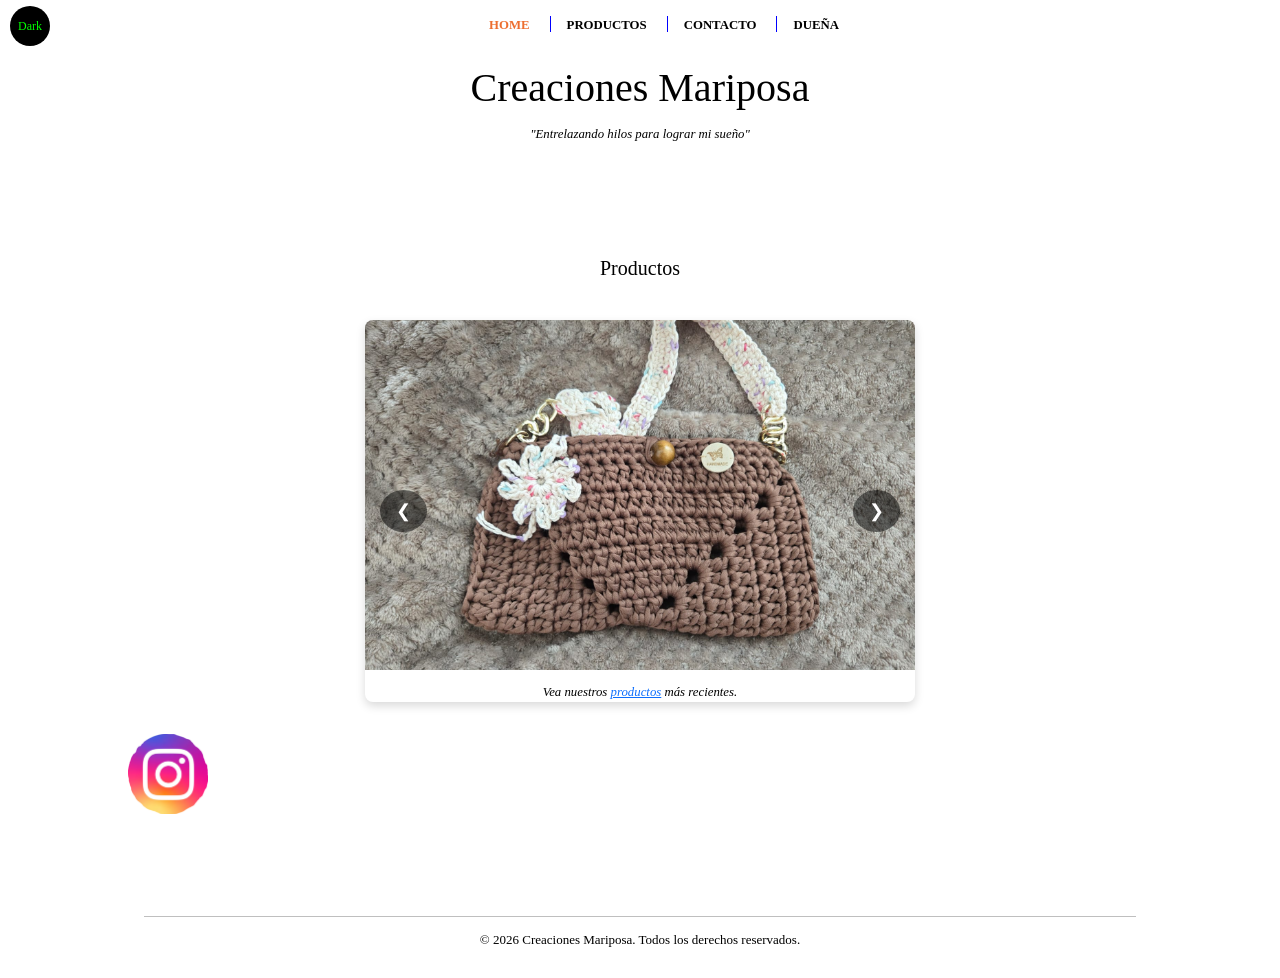
<file: index.html>
<!--Creado por Wilberto Joel Luna Alvarado/Gh0st9905-->
<!DOCTYPE html>
<html lang="en">
<head>
    <title>Creaciones Mariposa</title>
    <meta charset="UTF-8">
    <meta name="viewport" content="width=device-width, initial-scale=1">
    <link href="https://cdn.jsdelivr.net/npm/bootstrap@5.3.8/dist/css/bootstrap.min.css" rel="stylesheet">
    <script src="https://cdn.jsdelivr.net/npm/bootstrap@5.3.8/dist/js/bootstrap.bundle.min.js"></script>
    <link rel="stylesheet" type="text/css" href="./css/estilo.css"> <!--Separación del código CSS-->
    <link rel="stylesheet" type="text/css" href="./css/screen.css"> <!--Separación del código CSS-->
</head>

<!-- Barra de Navegación -->
<header class="header"> <!--HTML header Semántico-->
    <nav> <!--HTML nav Semántico-->
        <ul class="header-nav">
            <li><a href="index.html">Home</a></li>
            <li><a href="productos.html">Productos</a></li>
            <li><a href="contacto.html">Contacto</a></li>
            <li><a href="info.html">Due&ntilde;a</a></li>
        </ul>
        <button class="btn2">Dark</button> <!--botón para los temas claros y oscuros-->
    </nav>
</header>
<body class="light-theme">
    <main class="seccion contenedor"><br> <!--HTML main Semántico-->
        <article class="container-fluid p-5">
            <h1>Creaciones Mariposa</h1>
            <p class="p">"Entrelazando hilos para lograr mi sue&ntilde;o"</p>
        </article>
        <br>
        <article class="container mt-5"> <!--HTML article Semántico-->
            
            <h2>Productos</h2><br><br>

            <section class="carousel-container"> <!--HTML section Semántico-->

                <!--Carrusel en JavaScript-->
                <div class="carousel-track">
                    <img class="carousel-slide" src="images/IMG-20260314-WA0048.jpg" alt="Carteras1" width="250" height="350">
                    <img class="carousel-slide" src="images/IMG-20260314-WA0017.jpg" alt="Wallets2" width="250" height="350">
                    <img class="carousel-slide" src="images/IMG-20260731-WA0011.jpg" alt="Sombreros3" width="250" height="350">
                    <img class="carousel-slide" src="images/IMG-20260731-WA0000.jpg" alt="Pantallas4" width="250" height="350">
                    <img class="carousel-slide" src="images/IMG-20260419-WA0000.jpg" alt="Chancletas5" width="250" height="350">
                    <img class="carousel-slide" src="images/20261004_085653.jpg" alt="Camisas6" width="250" height="350">
                    <img class="carousel-slide" src="images/20260919_094940.jpg" alt="Collares7" width="250" height="350">
                </div>

                <!-- Botones de navegación -->
                <button class="carousel-btn prev-btn">&#10094;</button>
                <button class="carousel-btn next-btn">&#10095;</button>
            <section>
            <section class="row">
                <div class="col">
                    <p class="p">Vea nuestros <a href="productos.html">productos</a> m&aacute;s recientes.</p>
                </div>
            </section>
        </article>

        <br><br>

        <aside> <!--HTML aside Semántico--> <!--Imagen de instagram con enlace anclado-->
            <a href="https://www.instagram.com/crea.cionesmariposa/" target="_blank">
                <img src="./images/instagram.png" width="80" height="80">
            </a>
        </aside>
        
        <footer class="p-3 pie"> <!--HTML footer Semántico-->
            <hr>
            <article class="container">
                <section class="row">
                    <div class="col">
                        <p>© 2026 Creaciones Mariposa. Todos los derechos reservados.</p> <!--Trademark-->
                    </div>
                </section>
            </article>
        </footer>   
    </main>
    <script src="./js/light_dark.js"></script> <!--Separación del código JavaScript-->
    <script src="./js/carrusel.js"></script> <!--Separación del código JavaScript-->
    <noscript>You need to enable JavaScript to view the full site.</noscript>
</body>
</html>
</file>
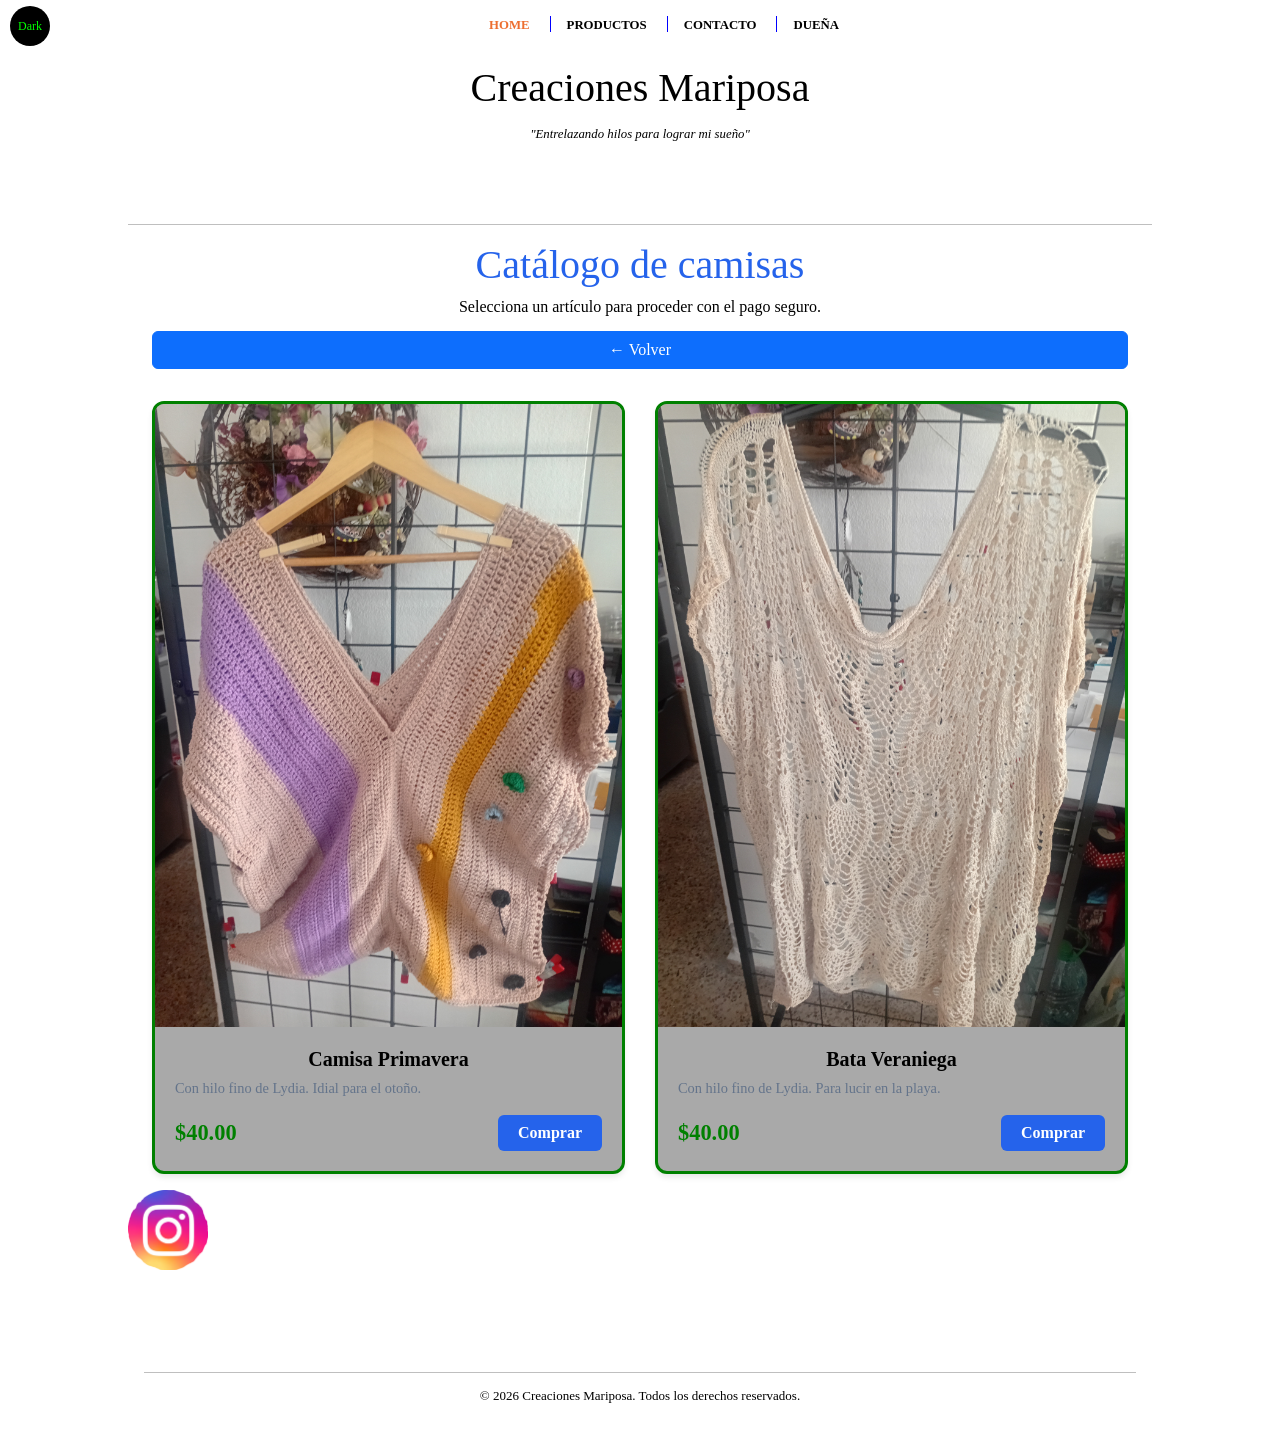
<file: camisas.html>
<!--Creado por Wilberto Joel Luna Alvarado/Gh0st9905-->
<!DOCTYPE html>
<html lang="en">
<head>
    <title>Creaciones Mariposa</title>
    <meta charset="UTF-8">
    <meta name="viewport" content="width=device-width, initial-scale=1">
    <link href="https://cdn.jsdelivr.net/npm/bootstrap@5.3.8/dist/css/bootstrap.min.css" rel="stylesheet">
    <script src="https://cdn.jsdelivr.net/npm/bootstrap@5.3.8/dist/js/bootstrap.bundle.min.js"></script>
    <link rel="stylesheet" type="text/css" href="./css/estilo.css">
    <link rel="stylesheet" type="text/css" href="./css/screen.css">
</head>

<!-- Barra de Navegación -->
<header class="header">
    <nav>
        <ul class="header-nav">
            <li><a href="index.html">Home</a></li>
            <li><a href="productos.html">Productos</a></li>
            <li><a href="contacto.html">Contacto</a></li>
            <li><a href="info.html">Due&ntilde;a</a></li>
        </ul>
        <button class="btn2">Dark</button>
    </nav>
</header>
<body class="light-theme">
    <main class="seccion contenedor"><br>
        <article class="container-fluid p-5">
            <h1>Creaciones Mariposa</h1>
            <p class="p">"Entrelazando hilos para lograr mi sue&ntilde;o"</p>
        </article>
        <br>
        <hr>

        <div class="container">
            <div id="main-header">
                <h1 class="header2">Catálogo de camisas</h1>
                <p class="center">Selecciona un artículo para proceder con el pago seguro.</p>
                <a href="productos.html" class="btn btn-primary">← Volver</a>
            </div><br><br>

        <!-- VISTA 1: CATÁLOGO DE ARTÍCULOS -->
            <article id="catalog-view" class="catalog">
                <!-- Artículo 1 -->
                <div class="product-card2">
                    <div>
                        <img class="img-fluid" src="images/20261004_085653.jpg" alt="camisa1">
                    </div>
                    <div class="product-info2">
                        <h2 class="product-title">Camisa Primavera</h2>
                        <p class="product-desc">Con hilo fino de Lydia. Idial para el otoño.</p>
                        <div class="product-footer">
                            <span class="product-price">$40.00</span>
                            <button class="btn3 btn-buy" data-id="1" data-title="Camisa Primavera" data-price="40.00">Comprar</button>
                        </div>
                    </div>
                </div>

                <!-- Artículo 2 -->
                <div class="product-card2">
                    <div>
                        <img class="img-fluid" src="images/20261004_085735.jpg" alt="camisa2">
                    </div>
                    <div class="product-info2">
                        <h2 class="product-title">Bata Veraniega</h2>
                        <p class="product-desc">Con hilo fino de Lydia. Para lucir en la playa.</p>
                        <div class="product-footer">
                            <span class="product-price">$40.00</span>
                            <button class="btn3 btn-buy" data-id="2" data-title="Bata Veraniega" data-price="40.00">Comprar</button>
                        </div>
                    </div>
                </div>
            </article>

            <!-- VISTA 2: FORMULARIO DE PAGO -->
            <section id="checkout-view" class="checkout-view">
                <div class="checkout-header">
                    <button id="btn-back" class="btn-back">← Volver a la tienda</button>
                    <h2>Formulario de Pago</h2>
                </div>

                <div class="summary-box">
                    <p><strong>Artículo:</strong> <span id="summary-title">-</span></p>
                    <p><strong>Total a pagar:</strong> <span id="summary-price">-</span></p>
                </div>

                <form id="payment-form" novalidate>
                    <!-- Nombre del Titular -->
                    <div class="form-group">
                        <label for="cardholder-name">Nombre en la Tarjeta</label>
                        <input type="text" id="cardholder-name" placeholder="Juan Pérez" required>
                        <span class="feedback" id="name-feedback"></span>
                    </div>

                    <!-- Número de Tarjeta -->
                    <div class="form-group">
                        <label for="card-number">Número de Tarjeta</label>
                        <input type="text" id="card-number" placeholder="4152 4356 7890 1234" maxlength="19" required>
                        <span class="feedback" id="card-feedback"></span>
                    </div>

                    <div class="row2">
                        <!-- Fecha de Vencimiento -->
                        <div class="form-group">
                            <label for="card-expiry">Vencimiento (MM/AA)</label>
                            <input type="text" id="card-expiry" placeholder="12/28" maxlength="5" required>
                            <span class="feedback" id="expiry-feedback"></span>
                        </div>

                        <!-- CVC -->
                        <div class="form-group">
                            <label for="card-cvc">CVC</label>
                            <input type="text" id="card-cvc" placeholder="123" maxlength="4" required>
                            <span class="feedback" id="cvc-feedback"></span>
                        </div>
                    </div>

                    <button type="submit" id="btn-submit" class="btn3 btn-submit">Confirmar Pago Seguro</button>
                </form>

                <!-- Pantalla de Éxito dentro de la interfaz -->
                <div id="success-screen" class="success-screen">
                    <div class="success-icon">✓</div>
                    <h3>¡Pago Procesado con Éxito!</h3>
                    <p>Gracias por tu compra. Se ha enviado un recibo a tu correo simulado.</p>
                    <br>
                    <button id="btn-success-close" class="btn3">Volver al catálogo</button>
                </div>
            </section>
        </div>
        <br>

        <aside> <!--Imagen de instagram con enlace anclado-->
            <a href="https://www.instagram.com/crea.cionesmariposa/" target="_blank">
                <img src="./images/instagram.png" width="80" height="80">
            </a>
        </aside>
        
        <footer class="p-3 pie">
            <hr>
            <article class="container">
                <section class="row">
                    <div class="col">
                        <p>© 2026 Creaciones Mariposa. Todos los derechos reservados.</p> <!--Trademark-->
                    </div>
                </section>
            </article>
        </footer>   
    </main>
    <script src="./js/form_pago.js"></script>
    <script src="./js/light_dark.js"></script>
    <noscript>You need to enable JavaScript to view the full site.</noscript>   
</body>
</html>
</file>
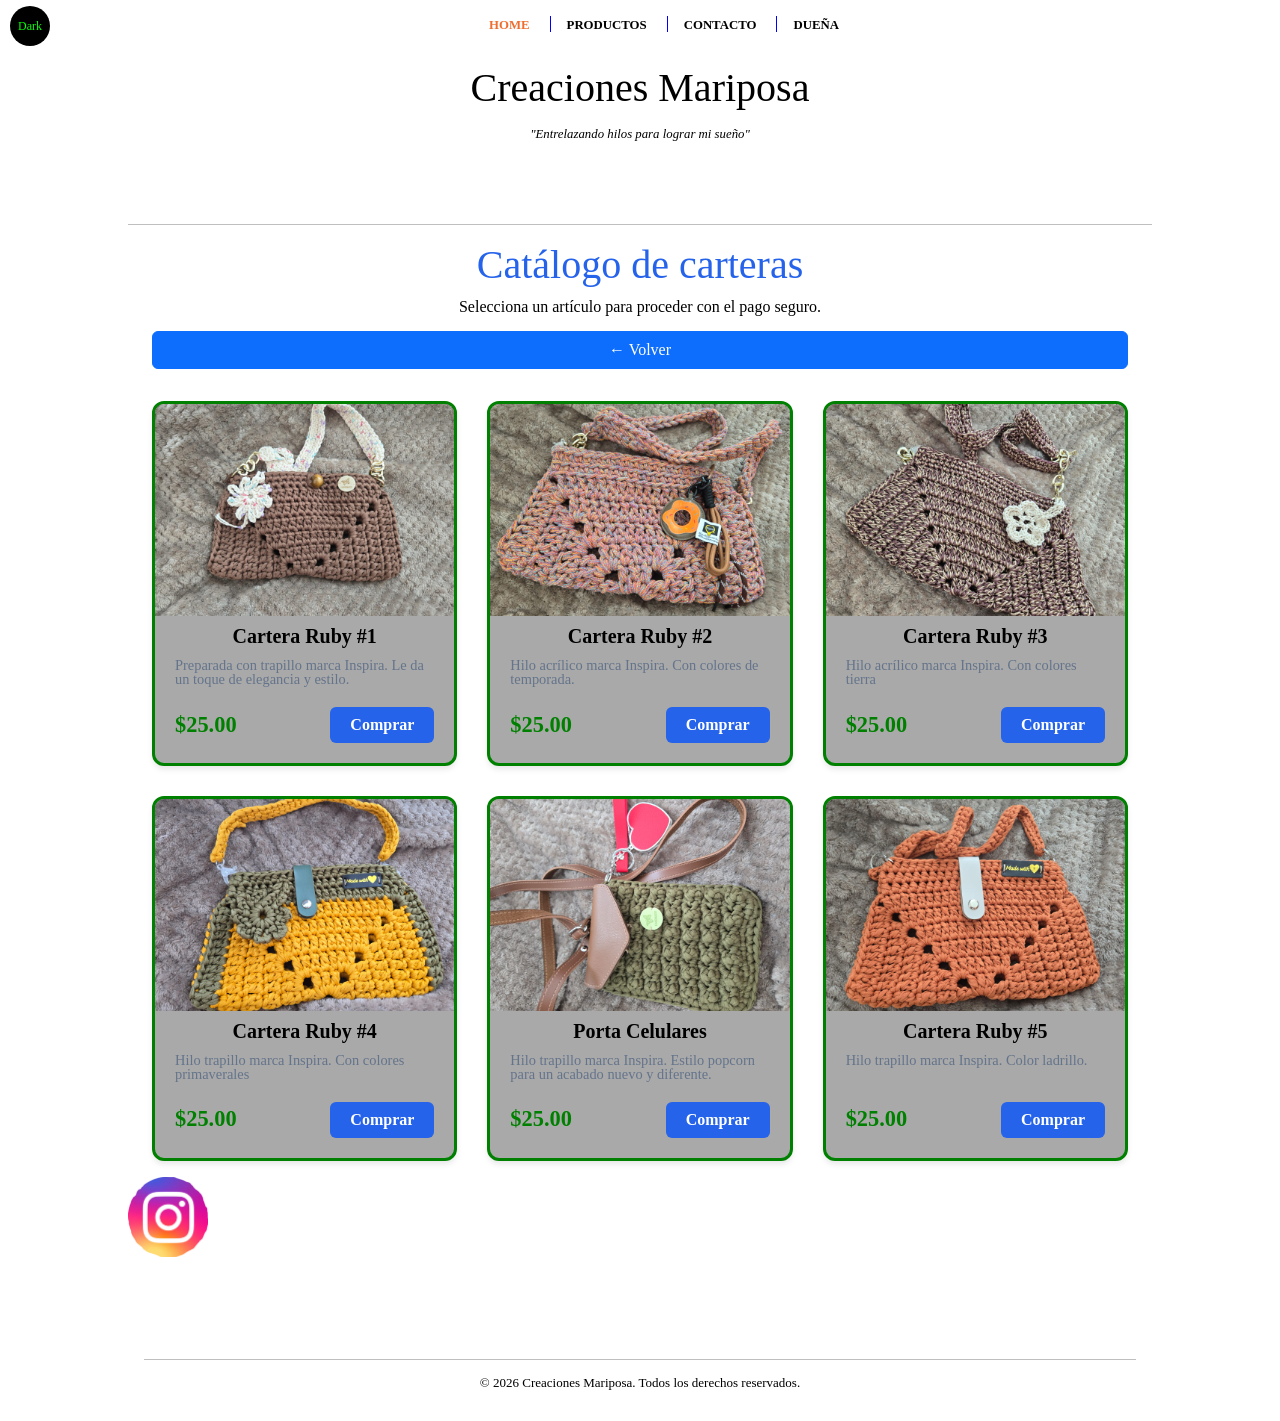
<file: carteras.html>
<!--Creado por Wilberto Joel Luna Alvarado/Gh0st9905-->
<!DOCTYPE html>
<html lang="en">
<head>
    <title>Creaciones Mariposa</title>
    <meta charset="UTF-8">
    <meta name="viewport" content="width=device-width, initial-scale=1">
    <link href="https://cdn.jsdelivr.net/npm/bootstrap@5.3.8/dist/css/bootstrap.min.css" rel="stylesheet">
    <script src="https://cdn.jsdelivr.net/npm/bootstrap@5.3.8/dist/js/bootstrap.bundle.min.js"></script>
    <link rel="stylesheet" type="text/css" href="./css/estilo.css">
    <link rel="stylesheet" type="text/css" href="./css/screen.css">
</head>

<!-- Barra de Navegación -->
<header class="header">
    <nav>
        <ul class="header-nav">
            <li><a href="index.html">Home</a></li>
            <li><a href="productos.html">Productos</a></li>
            <li><a href="contacto.html">Contacto</a></li>
            <li><a href="info.html">Due&ntilde;a</a></li>
        </ul>
        <button class="btn2">Dark</button>
    </nav>
</header>
<body class="light-theme">
    <main class="seccion contenedor"><br>
        <article class="container-fluid p-5">
            <h1>Creaciones Mariposa</h1>
            <p class="p">"Entrelazando hilos para lograr mi sue&ntilde;o"</p>
        </article>
        <br>
        <hr>
        <article class="container">
            <div id="main-header">
                <h1 class="header2">Catálogo de carteras</h1>
                <p class="center">Selecciona un artículo para proceder con el pago seguro.</p>
                <a href="productos.html" class="btn btn-primary">← Volver</a>
            </div><br><br>

        <!-- VISTA 1: CATÁLOGO DE ARTÍCULOS -->
            <article id="catalog-view" class="catalog">
                <!-- Artículo 1 -->
                <div class="product-card2">
                    <div class="product-image2 img-fluid">
                        <img class="img-fluid" src="images/IMG-20260314-WA0048.jpg" alt="Cartera1">
                    </div>
                    <div class="product-info2">
                        <h2 class="product-title">Cartera Ruby #1</h2>
                        <p class="product-desc">Preparada con trapillo marca Inspira. Le da un toque de elegancia y estilo.</p>
                        <div class="product-footer">
                            <span class="product-price">$25.00</span>
                            <button class="btn3 btn-buy" data-id="1" data-title="Cartera Ruby #1" data-price="25.00">Comprar</button>
                        </div>
                    </div>
                </div>

                <!-- Artículo 2 -->
                <div class="product-card2">
                    <div class="product-image2">
                        <img class="img-fluid" src="images/IMG-20260314-WA0007.jpg" alt="Cartera2">
                    </div>
                    <div class="product-info2">
                        <h2 class="product-title">Cartera Ruby #2</h2>
                        <p class="product-desc">Hilo acrílico marca Inspira. Con colores de temporada.</p>
                        <div class="product-footer">
                            <span class="product-price">$25.00</span>
                            <button class="btn3 btn-buy" data-id="2" data-title="Cartera Ruby #2" data-price="25.00">Comprar</button>
                        </div>
                    </div>
                </div>

                <!-- Artículo 3 -->
                <div class="product-card2">
                    <div class="product-image2">
                        <img class="img-fluid" src="images/IMG-20260314-WA0008.jpg" alt="Cartera3">
                    </div>
                    <div class="product-info2">
                        <h2 class="product-title">Cartera Ruby #3</h2>
                        <p class="product-desc">Hilo acrílico marca Inspira. Con colores tierra</p>
                        <div class="product-footer">
                            <span class="product-price">$25.00</span>
                            <button class="btn3 btn-buy" data-id="3" data-title="Cartera Ruby #3" data-price="25.00">Comprar</button>
                        </div>
                    </div>
                </div>

                <!-- Artículo 4 -->
                <div class="product-card2">
                    <div class="product-image2">
                        <img class="img-fluid" src="images/IMG-20260314-WA0016.jpg" alt="Cartera4">
                    </div>
                    <div class="product-info2">
                        <h2 class="product-title">Cartera Ruby #4</h2>
                        <p class="product-desc">Hilo trapillo marca Inspira. Con colores primaverales</p>
                        <div class="product-footer">
                            <span class="product-price">$25.00</span>
                            <button class="btn3 btn-buy" data-id="4" data-title="Cartera Ruby #4" data-price="25.00">Comprar</button>
                        </div>
                    </div>
                </div>

                <!-- Artículo 5 -->
                <div class="product-card2">
                    <div class="product-image2">
                        <img class="img-fluid" src="images/IMG-20260314-WA0005.jpg" alt="Cartera5">
                    </div>
                    <div class="product-info2">
                        <h2 class="product-title">Porta Celulares</h2>
                        <p class="product-desc">Hilo trapillo marca Inspira. Estilo popcorn para un acabado nuevo y diferente.</p>
                        <div class="product-footer">
                            <span class="product-price">$25.00</span>
                            <button class="btn3 btn-buy" data-id="5" data-title="Porta Celulares" data-price="25.00">Comprar</button>
                        </div>
                    </div>
                </div>

                <!-- Artículo 6 -->
                <div class="product-card2">
                    <div class="product-image2">
                        <img class="img-fluid" src="images/IMG-20260314-WA0026.jpg" alt="Cartera6">
                    </div>
                    <div class="product-info2">
                        <h2 class="product-title">Cartera Ruby #5</h2>
                        <p class="product-desc">Hilo trapillo marca Inspira. Color ladrillo.</p>
                        <div class="product-footer">
                            <span class="product-price">$25.00</span>
                            <button class="btn3 btn-buy" data-id="6" data-title="Cartera Ruby #5" data-price="25.00">Comprar</button>
                        </div>
                    </div>
                </div>
            </article>

            <!-- VISTA 2: FORMULARIO DE PAGO -->
            <section id="checkout-view" class="checkout-view">
                <div class="checkout-header">
                    <button id="btn-back" class="btn-back">← Volver a la tienda</button>
                    <h2>Formulario de Pago</h2>
                </div>

                <div class="summary-box">
                    <p><strong>Artículo:</strong> <span id="summary-title">-</span></p>
                    <p><strong>Total a pagar:</strong> <span id="summary-price">-</span></p>
                </div>

                <form id="payment-form" novalidate>
                    <!-- Nombre del Titular -->
                    <div class="form-group">
                        <label for="cardholder-name">Nombre en la Tarjeta</label>
                        <input type="text" id="cardholder-name" placeholder="Juan Pérez" required>
                        <span class="feedback" id="name-feedback"></span>
                    </div>

                    <!-- Número de Tarjeta -->
                    <div class="form-group">
                        <label for="card-number">Número de Tarjeta</label>
                        <input type="text" id="card-number" placeholder="4152 4356 7890 1234" maxlength="19" required>
                        <span class="feedback" id="card-feedback"></span>
                    </div>

                    <div class="row2">
                        <!-- Fecha de Vencimiento -->
                        <div class="form-group">
                            <label for="card-expiry">Vencimiento (MM/AA)</label>
                            <input type="text" id="card-expiry" placeholder="12/28" maxlength="5" required>
                            <span class="feedback" id="expiry-feedback"></span>
                        </div>

                        <!-- CVC -->
                        <div class="form-group">
                            <label for="card-cvc">CVC</label>
                            <input type="text" id="card-cvc" placeholder="123" maxlength="4" required>
                            <span class="feedback" id="cvc-feedback"></span>
                        </div>
                    </div>

                    <button type="submit" id="btn-submit" class="btn3 btn-submit">Confirmar Pago Seguro</button>
                </form>

                <!-- Pantalla de Éxito dentro de la interfaz -->
                <div id="success-screen" class="success-screen">
                    <div class="success-icon">✓</div>
                    <h3>¡Pago Procesado con Éxito!</h3>
                    <p>Gracias por tu compra. Se ha enviado un recibo a tu correo simulado.</p>
                    <br>
                    <button id="btn-success-close" class="btn3">Volver al catálogo</button>
                </div>
            </section>
        </article>
        <br>
        
        <aside> <!--Imagen de instagram con enlace anclado-->
            <a href="https://www.instagram.com/crea.cionesmariposa/" target="_blank">
                <img src="./images/instagram.png" width="80" height="80">
            </a>
        </aside>
        
        <footer class="p-3 pie">
            <hr>
            <article class="container">
                <section class="row">
                    <div class="col">
                        <p>© 2026 Creaciones Mariposa. Todos los derechos reservados.</p> <!--Trademark-->
                    </div>
                </section>
            </article>
        </footer>   
    </main>
    <script src="./js/form_pago.js"></script>
    <script src="./js/light_dark.js"></script>
    <noscript>You need to enable JavaScript to view the full site.</noscript>   
</body>
</html>
</file>
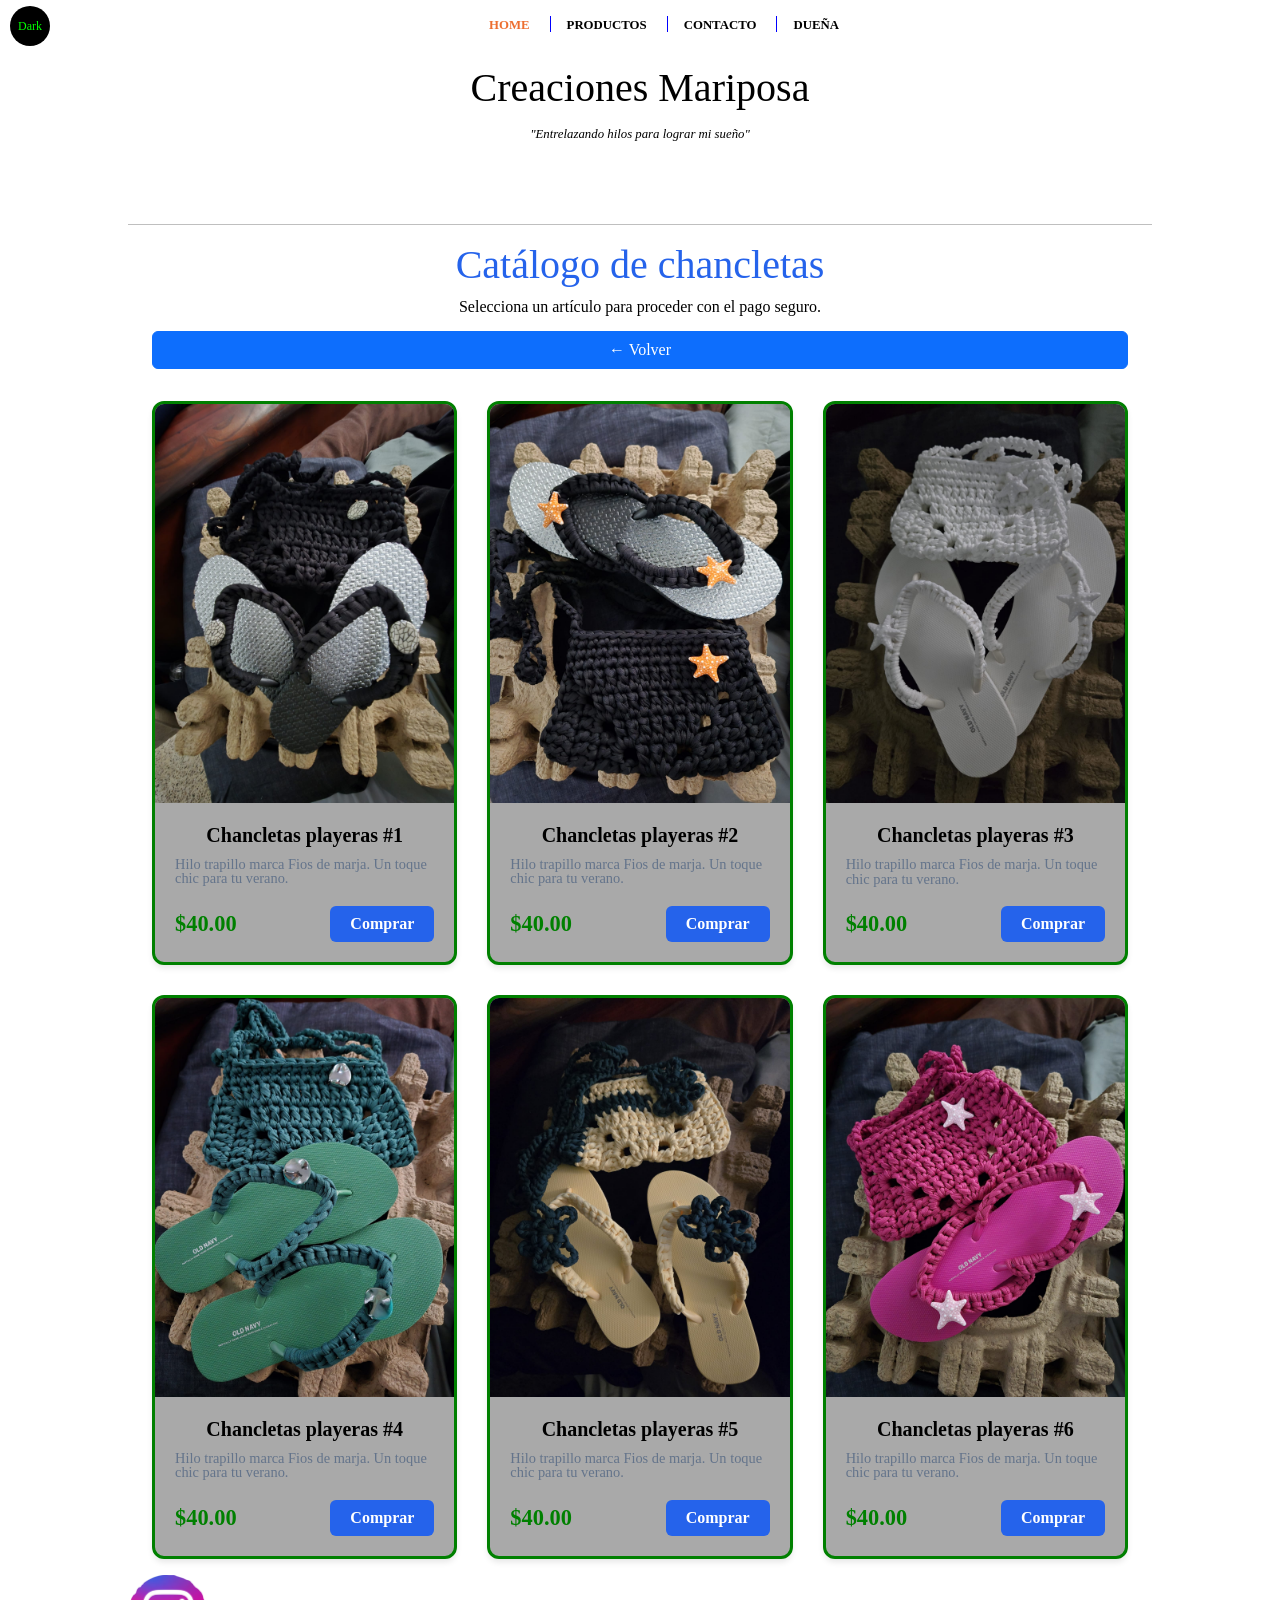
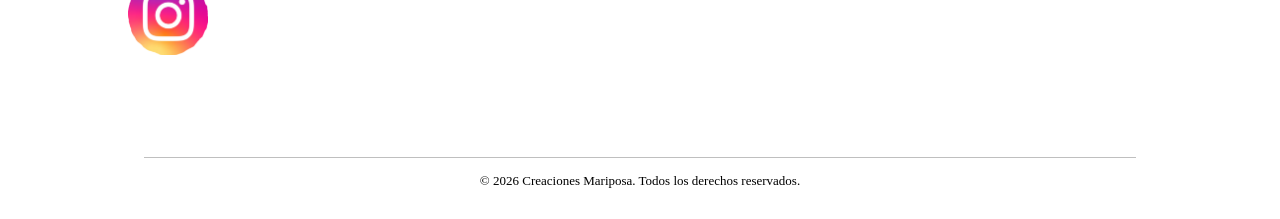
<file: chancletas.html>
<!--Creado por Wilberto Joel Luna Alvarado/Gh0st9905-->
<!DOCTYPE html>
<html lang="en">
<head>
    <title>Creaciones Mariposa</title>
    <meta charset="UTF-8">
    <meta name="viewport" content="width=device-width, initial-scale=1">
    <link href="https://cdn.jsdelivr.net/npm/bootstrap@5.3.8/dist/css/bootstrap.min.css" rel="stylesheet">
    <script src="https://cdn.jsdelivr.net/npm/bootstrap@5.3.8/dist/js/bootstrap.bundle.min.js"></script>
    <link rel="stylesheet" type="text/css" href="./css/estilo.css">
    <link rel="stylesheet" type="text/css" href="./css/screen.css">
</head>

<!-- Barra de Navegación -->
<header class="header">
    <nav>
        <ul class="header-nav">
            <li><a href="index.html">Home</a></li>
            <li><a href="productos.html">Productos</a></li>
            <li><a href="contacto.html">Contacto</a></li>
            <li><a href="info.html">Due&ntilde;a</a></li>
        </ul>
        <button class="btn2">Dark</button>
    </nav>
</header>
<body class="light-theme">
    <main class="seccion contenedor"><br>
        <article class="container-fluid p-5">
            <h1>Creaciones Mariposa</h1>
            <p class="p">"Entrelazando hilos para lograr mi sue&ntilde;o"</p>
        </article>
        <br>
        <hr>

        <div class="container">
            <div id="main-header">
                <h1 class="header2">Catálogo de chancletas</h1>
                <p class="center">Selecciona un artículo para proceder con el pago seguro.</p>
                <a href="productos.html" class="btn btn-primary">← Volver</a>
            </div><br><br>

        <!-- VISTA 1: CATÁLOGO DE ARTÍCULOS -->
            <article id="catalog-view" class="catalog">
                <!-- Artículo 1 -->
                <div class="product-card2">
                    <div>
                        <img class="img-fluid" src="images/IMG-20260419-WA0000.jpg" alt="chancletas1">
                    </div>
                    <div class="product-info2">
                        <h2 class="product-title">Chancletas playeras #1</h2>
                        <p class="product-desc">Hilo trapillo marca Fios de marja. Un toque chic para tu verano.</p>
                        <div class="product-footer">
                            <span class="product-price">$40.00</span>
                            <button class="btn3 btn-buy" data-id="1" data-title="Chancletas playeras #1" data-price="40.00">Comprar</button>
                        </div>
                    </div>
                </div>

                <!-- Artículo 2 -->
                <div class="product-card2">
                    <div>
                        <img class="img-fluid" src="images/IMG-20260419-WA0001.jpg" alt="chancletas2">
                    </div>
                    <div class="product-info2">
                        <h2 class="product-title">Chancletas playeras #2</h2>
                        <p class="product-desc">Hilo trapillo marca Fios de marja. Un toque chic para tu verano.</p>
                        <div class="product-footer">
                            <span class="product-price">$40.00</span>
                            <button class="btn3 btn-buy" data-id="2" data-title="Chancletas playeras #2" data-price="40.00">Comprar</button>
                        </div>
                    </div>
                </div>

                <!-- Artículo 3 -->
                <div class="product-card2">
                    <div>
                        <img class="img-fluid" src="images/IMG-20260419-WA0005.jpg" alt="chancletas3">
                    </div>
                    <div class="product-info2">
                        <h2 class="product-title">Chancletas playeras #3</h2>
                        <p class="product-desc">Hilo trapillo marca Fios de marja. Un toque chic para tu verano.</p>
                        <div class="product-footer">
                            <span class="product-price">$40.00</span>
                            <button class="btn3 btn-buy" data-id="3" data-title="Chancletas playeras #3" data-price="40.00">Comprar</button>
                        </div>
                    </div>
                </div>

                <!-- Artículo 4 -->
                <div class="product-card2">
                    <div>
                        <img class="img-fluid" src="images/IMG-20260419-WA0007.jpg" alt="chancletas4">
                    </div>
                    <div class="product-info2">
                        <h2 class="product-title">Chancletas playeras #4</h2>
                        <p class="product-desc">Hilo trapillo marca Fios de marja. Un toque chic para tu verano.</p>
                        <div class="product-footer">
                            <span class="product-price">$40.00</span>
                            <button class="btn3 btn-buy" data-id="4" data-title="Chancletas playeras #4" data-price="40.00">Comprar</button>
                        </div>
                    </div>
                </div>

                <!-- Artículo 5 -->
                <div class="product-card2">
                    <div>
                        <img class="img-fluid" src="images/IMG-20260419-WA0009.jpg" alt="chancletas5">
                    </div>
                    <div class="product-info2">
                        <h2 class="product-title">Chancletas playeras #5</h2>
                        <p class="product-desc">Hilo trapillo marca Fios de marja. Un toque chic para tu verano.</p>
                        <div class="product-footer">
                            <span class="product-price">$40.00</span>
                            <button class="btn3 btn-buy" data-id="5" data-title="Chancletas playeras #5" data-price="40.00">Comprar</button>
                        </div>
                    </div>
                </div>

                <!-- Artículo 6 -->
                <div class="product-card2">
                    <div>
                        <img class="img-fluid" src="images/IMG-20260419-WA0010.jpg" alt="chancletas6">
                    </div>
                    <div class="product-info2">
                        <h2 class="product-title">Chancletas playeras #6</h2>
                        <p class="product-desc">Hilo trapillo marca Fios de marja. Un toque chic para tu verano.</p>
                        <div class="product-footer">
                            <span class="product-price">$40.00</span>
                            <button class="btn3 btn-buy" data-id="6" data-title="Chancletas playeras #6" data-price="40.00">Comprar</button>
                        </div>
                    </div>
                </div>
            </article>

            <!-- VISTA 2: FORMULARIO DE PAGO -->
            <section id="checkout-view" class="checkout-view">
                <div class="checkout-header">
                    <button id="btn-back" class="btn-back">← Volver a la tienda</button>
                    <h2>Formulario de Pago</h2>
                </div>

                <div class="summary-box">
                    <p><strong>Artículo:</strong> <span id="summary-title">-</span></p>
                    <p><strong>Total a pagar:</strong> <span id="summary-price">-</span></p>
                </div>

                <form id="payment-form" novalidate>
                    <!-- Nombre del Titular -->
                    <div class="form-group">
                        <label for="cardholder-name">Nombre en la Tarjeta</label>
                        <input type="text" id="cardholder-name" placeholder="Juan Pérez" required>
                        <span class="feedback" id="name-feedback"></span>
                    </div>

                    <!-- Número de Tarjeta -->
                    <div class="form-group">
                        <label for="card-number">Número de Tarjeta</label>
                        <input type="text" id="card-number" placeholder="4152 4356 7890 1234" maxlength="19" required>
                        <span class="feedback" id="card-feedback"></span>
                    </div>

                    <div class="row2">
                        <!-- Fecha de Vencimiento -->
                        <div class="form-group">
                            <label for="card-expiry">Vencimiento (MM/AA)</label>
                            <input type="text" id="card-expiry" placeholder="12/28" maxlength="5" required>
                            <span class="feedback" id="expiry-feedback"></span>
                        </div>

                        <!-- CVC -->
                        <div class="form-group">
                            <label for="card-cvc">CVC</label>
                            <input type="text" id="card-cvc" placeholder="123" maxlength="4" required>
                            <span class="feedback" id="cvc-feedback"></span>
                        </div>
                    </div>

                    <button type="submit" id="btn-submit" class="btn3 btn-submit">Confirmar Pago Seguro</button>
                </form>

                <!-- Pantalla de Éxito dentro de la interfaz -->
                <div id="success-screen" class="success-screen">
                    <div class="success-icon">✓</div>
                    <h3>¡Pago Procesado con Éxito!</h3>
                    <p>Gracias por tu compra. Se ha enviado un recibo a tu correo simulado.</p>
                    <br>
                    <button id="btn-success-close" class="btn3">Volver al catálogo</button>
                </div>
            </section>
        </div>
        <br>

        <aside> <!--Imagen de instagram con enlace anclado-->
            <a href="https://www.instagram.com/crea.cionesmariposa/" target="_blank">
                <img src="./images/instagram.png" width="80" height="80">
            </a>
        </aside>
        
        <footer class="p-3 pie">
            <hr>
            <article class="container">
                <section class="row">
                    <div class="col">
                        <p>© 2026 Creaciones Mariposa. Todos los derechos reservados.</p> <!--Trademark-->
                    </div>
                </section>
            </article>
        </footer>   
    </main>
    <script src="./js/form_pago.js"></script>
    <script src="./js/light_dark.js"></script>
    <noscript>You need to enable JavaScript to view the full site.</noscript>   
</body>
</html>
</file>
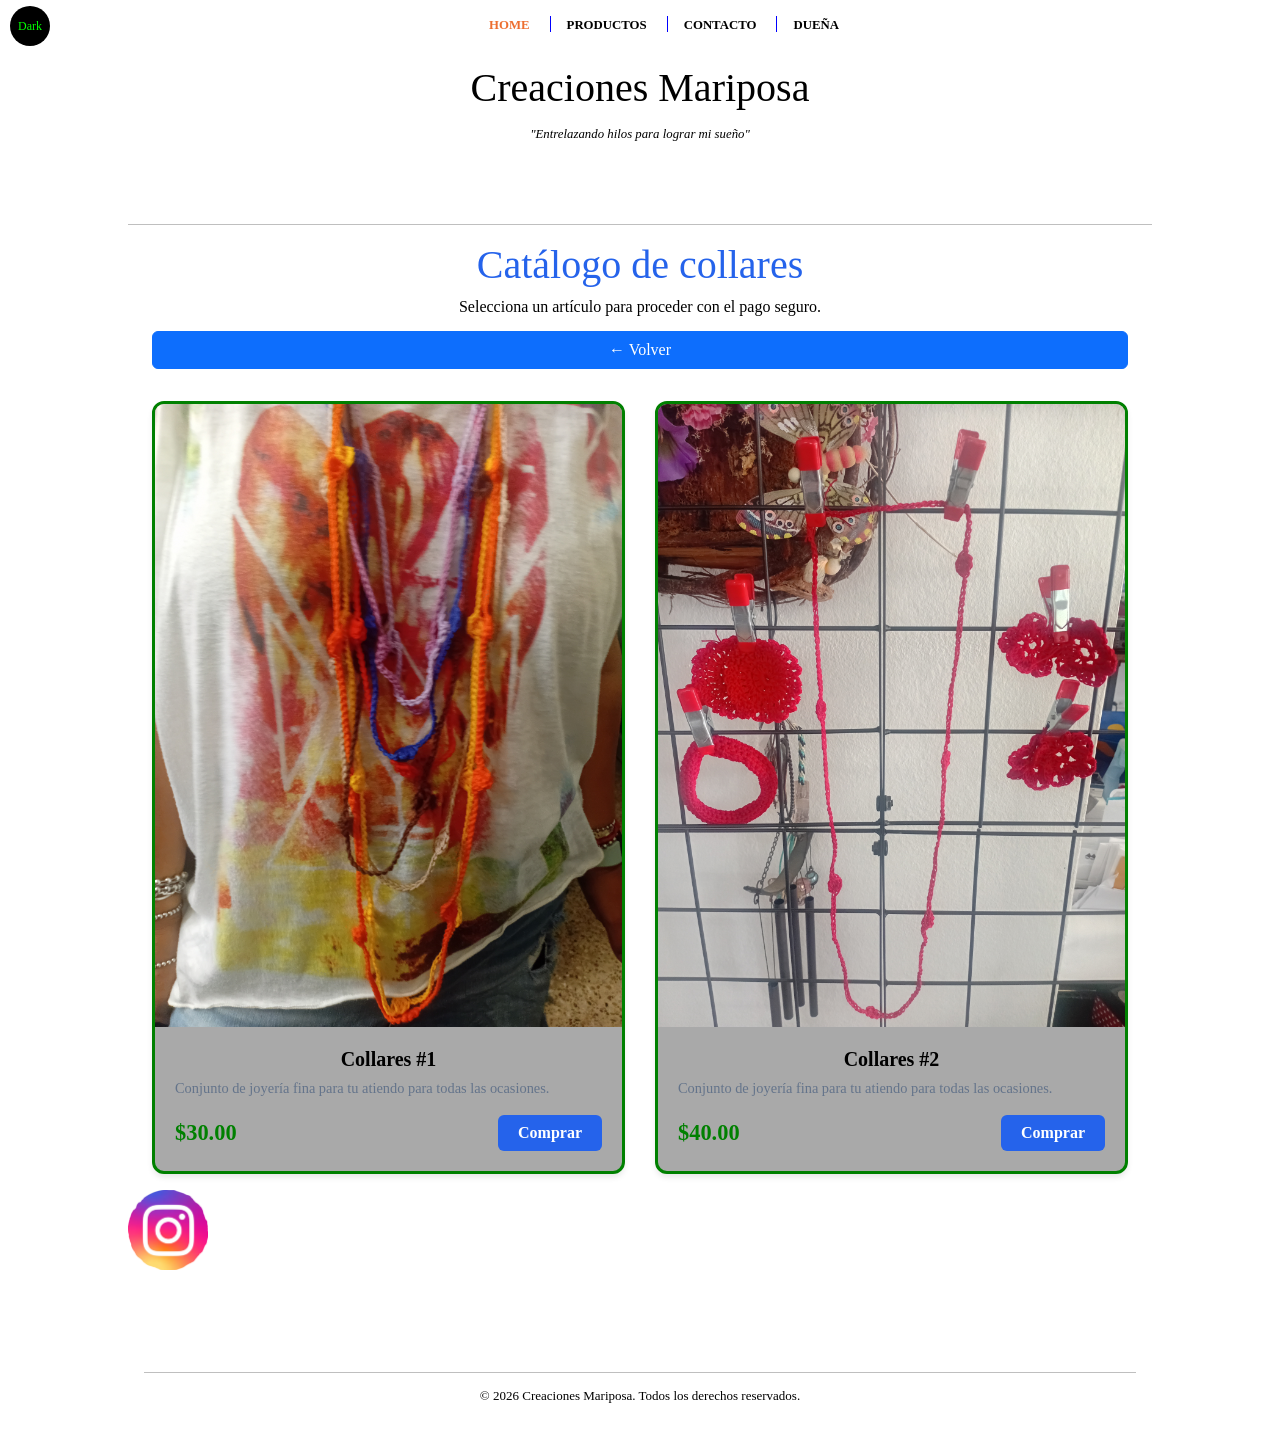
<file: collares.html>
<!--Creado por Wilberto Joel Luna Alvarado/Gh0st9905-->
<!DOCTYPE html>
<html lang="en">
<head>
    <title>Creaciones Mariposa</title>
    <meta charset="UTF-8">
    <meta name="viewport" content="width=device-width, initial-scale=1">
    <link href="https://cdn.jsdelivr.net/npm/bootstrap@5.3.8/dist/css/bootstrap.min.css" rel="stylesheet">
    <script src="https://cdn.jsdelivr.net/npm/bootstrap@5.3.8/dist/js/bootstrap.bundle.min.js"></script>
    <link rel="stylesheet" type="text/css" href="./css/estilo.css">
    <link rel="stylesheet" type="text/css" href="./css/screen.css">
</head>

<!-- Barra de Navegación -->
<header class="header">
    <nav>
        <ul class="header-nav">
            <li><a href="index.html">Home</a></li>
            <li><a href="productos.html">Productos</a></li>
            <li><a href="contacto.html">Contacto</a></li>
            <li><a href="info.html">Due&ntilde;a</a></li>
        </ul>
        <button class="btn2">Dark</button>
    </nav>
</header>
<body class="light-theme">
    <main class="seccion contenedor"><br>
        <article class="container-fluid p-5">
            <h1>Creaciones Mariposa</h1>
            <p class="p">"Entrelazando hilos para lograr mi sue&ntilde;o"</p>
        </article>
        <br>
        <hr>

        <div class="container">
            <div id="main-header">
                <h1 class="header2">Catálogo de collares</h1>
                <p class="center">Selecciona un artículo para proceder con el pago seguro.</p>
                <a href="productos.html" class="btn btn-primary">← Volver</a>
            </div><br><br>

        <!-- VISTA 1: CATÁLOGO DE ARTÍCULOS -->
            <article id="catalog-view" class="catalog">
                <!-- Artículo 1 -->
                <div class="product-card2">
                    <div>
                        <img class="img-fluid" src="images/20260919_094940.jpg" alt="collar1">
                    </div>
                    <div class="product-info2">
                        <h2 class="product-title">Collares #1</h2>
                        <p class="product-desc">Conjunto de joyería fina para tu atiendo para todas las ocasiones.</p>
                        <div class="product-footer">
                            <span class="product-price">$30.00</span>
                            <button class="btn3 btn-buy" data-id="1" data-title="Collares #1" data-price="30.00">Comprar</button>
                        </div>
                    </div>
                </div>

                <!-- Artículo 2 -->
                <div class="product-card2">
                    <div>
                        <img class="img-fluid" src="images/20261004_090046.jpg" alt="collar2">
                    </div>
                    <div class="product-info2">
                        <h2 class="product-title">Collares #2</h2>
                        <p class="product-desc">Conjunto de joyería fina para tu atiendo para todas las ocasiones.</p>
                        <div class="product-footer">
                            <span class="product-price">$40.00</span>
                            <button class="btn3 btn-buy" data-id="2" data-title="Collares #2" data-price="40.00">Comprar</button>
                        </div>
                    </div>
                </div>
            </article>

            <!-- VISTA 2: FORMULARIO DE PAGO -->
            <section id="checkout-view" class="checkout-view">
                <div class="checkout-header">
                    <button id="btn-back" class="btn-back">← Volver a la tienda</button>
                    <h2>Formulario de Pago</h2>
                </div>

                <div class="summary-box">
                    <p><strong>Artículo:</strong> <span id="summary-title">-</span></p>
                    <p><strong>Total a pagar:</strong> <span id="summary-price">-</span></p>
                </div>

                <form id="payment-form" novalidate>
                    <!-- Nombre del Titular -->
                    <div class="form-group">
                        <label for="cardholder-name">Nombre en la Tarjeta</label>
                        <input type="text" id="cardholder-name" placeholder="Juan Pérez" required>
                        <span class="feedback" id="name-feedback"></span>
                    </div>

                    <!-- Número de Tarjeta -->
                    <div class="form-group">
                        <label for="card-number">Número de Tarjeta</label>
                        <input type="text" id="card-number" placeholder="4152 4356 7890 1234" maxlength="19" required>
                        <span class="feedback" id="card-feedback"></span>
                    </div>

                    <div class="row2">
                        <!-- Fecha de Vencimiento -->
                        <div class="form-group">
                            <label for="card-expiry">Vencimiento (MM/AA)</label>
                            <input type="text" id="card-expiry" placeholder="12/28" maxlength="5" required>
                            <span class="feedback" id="expiry-feedback"></span>
                        </div>

                        <!-- CVC -->
                        <div class="form-group">
                            <label for="card-cvc">CVC</label>
                            <input type="text" id="card-cvc" placeholder="123" maxlength="4" required>
                            <span class="feedback" id="cvc-feedback"></span>
                        </div>
                    </div>

                    <button type="submit" id="btn-submit" class="btn3 btn-submit">Confirmar Pago Seguro</button>
                </form>

                <!-- Pantalla de Éxito dentro de la interfaz -->
                <div id="success-screen" class="success-screen">
                    <div class="success-icon">✓</div>
                    <h3>¡Pago Procesado con Éxito!</h3>
                    <p>Gracias por tu compra. Se ha enviado un recibo a tu correo simulado.</p>
                    <br>
                    <button id="btn-success-close" class="btn3">Volver al catálogo</button>
                </div>
            </section>
        </div>
        <br>

        <aside> <!--Imagen de instagram con enlace anclado-->
            <a href="https://www.instagram.com/crea.cionesmariposa/" target="_blank">
                <img src="./images/instagram.png" width="80" height="80">
            </a>
        </aside>
        
        <footer class="p-3 pie">
            <hr>
            <article class="container">
                <section class="row">
                    <div class="col">
                        <p>© 2026 Creaciones Mariposa. Todos los derechos reservados.</p> <!--Trademark-->
                    </div>
                </section>
            </article>
        </footer>   
    </main>
    <script src="./js/form_pago.js"></script>
    <script src="./js/light_dark.js"></script>
    <noscript>You need to enable JavaScript to view the full site.</noscript>   
</body>
</html>
</file>
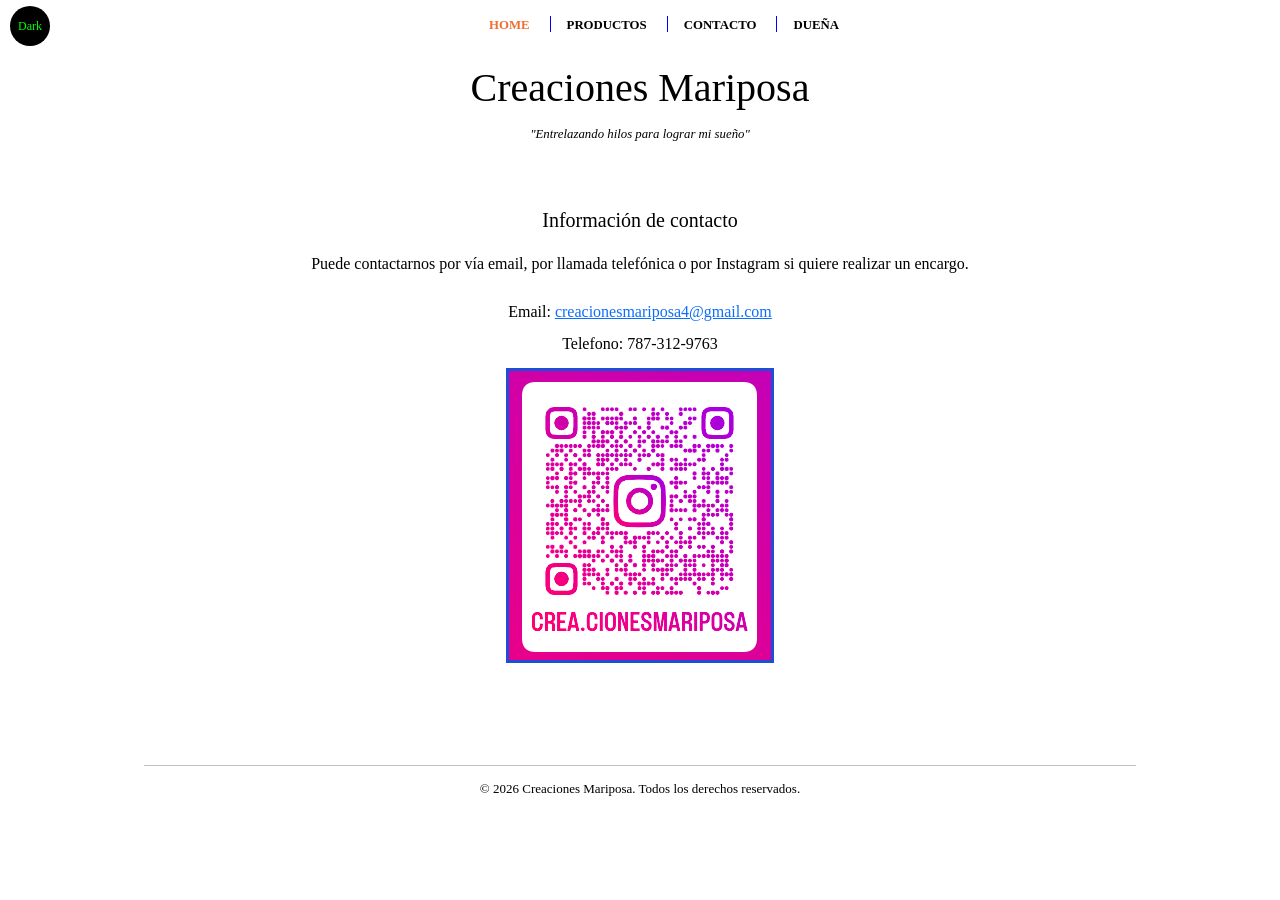
<file: contacto.html>
<!--Creado por Wilberto Joel Luna Alvarado/Gh0st9905-->
<!DOCTYPE html>
<html lang="en">
<head>
    <title>Creaciones Mariposa</title>
    <meta charset="UTF-8">
    <meta name="viewport" content="width=device-width, initial-scale=1">
    <link href="https://cdn.jsdelivr.net/npm/bootstrap@5.3.8/dist/css/bootstrap.min.css" rel="stylesheet">
    <script src="https://cdn.jsdelivr.net/npm/bootstrap@5.3.8/dist/js/bootstrap.bundle.min.js"></script>
    <link rel="stylesheet" type="text/css" href="./css/estilo.css">
    <link rel="stylesheet" type="text/css" href="./css/screen.css">
</head>

<!-- Barra de Navegación -->
<header class="header">
    <nav>
        <ul class="header-nav">
            <li><a href="index.html">Home</a></li>
            <li><a href="productos.html">Productos</a></li>
            <li><a href="contacto.html">Contacto</a></li>
            <li><a href="info.html">Due&ntilde;a</a></li>
        </ul>
        <button class="btn2">Dark</button>
    </nav>
</header>
<body class="light-theme">
    <main class="seccion contenedor"><br>
        <article class="container-fluid p-5">
            <h1>Creaciones Mariposa</h1>
            <p class="p">"Entrelazando hilos para lograr mi sue&ntilde;o"</p>
        </article>
        <br>
        <h2>Informaci&oacute;n de contacto</h2>
        <br>
        <article style="text-align: center;">
            <p>Puede contactarnos por v&iacute;a email, por llamada telef&oacute;nica o por Instagram si quiere realizar un encargo.</p><br>
            <p>Email: <a href="mailto:creacionesmariposa4@gmail.com">creacionesmariposa4@gmail.com</a></p>
            <p>Telefono: 787-312-9763</p>
        </article>

        <!--Código QR de la página de instagram de Creaciones Mariposa y con el enlace de la página anclado-->
        <article style="text-align: center;">
            <a href="https://www.instagram.com/crea.cionesmariposa/" target="_blank">
                <img src="images/Creaciones Mariposa QR code.png" alt="Codigo QR" style="border: 3px solid #1d4ed8">
            </a>
        </article>
        

        <footer class="p-3 pie">
            <hr>
            <article class="container">
                <section class="row">
                    <div class="col">
                        <p>© 2026 Creaciones Mariposa. Todos los derechos reservados.</p> <!--Trademark-->
                    </div>
                </section>
            </article>
        </footer>   
    </main>
    <script src="./js/light_dark.js"></script>
    <noscript>You need to enable JavaScript to view the full site.</noscript>
</body>
</html>
</file>
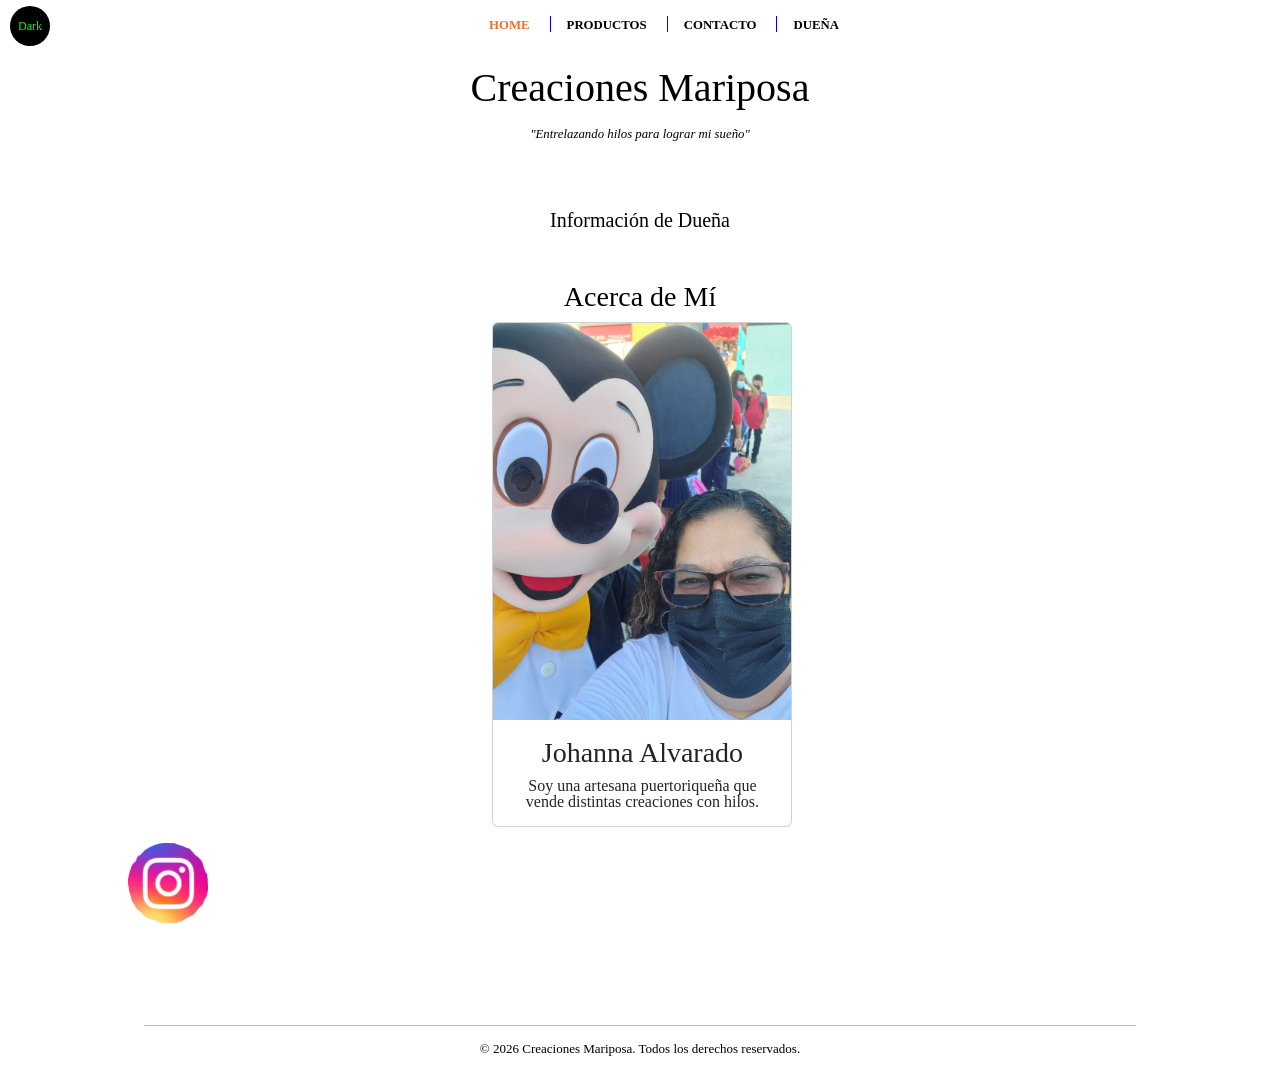
<file: info.html>
<!--Creado por Wilberto Joel Luna Alvarado/Gh0st9905-->
<!DOCTYPE html>
<html lang="en">
<head>
    <title>Creaciones Mariposa</title>
    <meta charset="UTF-8">
    <meta name="viewport" content="width=device-width, initial-scale=1">
    <link href="https://cdn.jsdelivr.net/npm/bootstrap@5.3.8/dist/css/bootstrap.min.css" rel="stylesheet">
    <script src="https://cdn.jsdelivr.net/npm/bootstrap@5.3.8/dist/js/bootstrap.bundle.min.js"></script>
    <link rel="stylesheet" type="text/css" href="./css/estilo.css">
    <link rel="stylesheet" type="text/css" href="./css/screen.css">
</head>

<!-- Barra de Navegación -->
<header class="header">
    <nav>
        <ul class="header-nav">
            <li><a href="index.html">Home</a></li>
            <li><a href="productos.html">Productos</a></li>
            <li><a href="contacto.html">Contacto</a></li>
            <li><a href="info.html">Due&ntilde;a</a></li>
        </ul>
        <button class="btn2">Dark</button>
    </nav>
</header>
<body class="light-theme">
    <main class="seccion contenedor"><br>
        <article class="container-fluid p-5">
            <h1>Creaciones Mariposa</h1>
            <p class="p">"Entrelazando hilos para lograr mi sue&ntilde;o"</p>
        </article>
        <br>
        <h2>Informaci&oacute;n de Due&ntilde;a</h2>

        <!-- Sección Acerca de mi santa madre -->
        <article class="container mt-5 text-center">
            <section class="row justify-content-center">
                <div class="col-sm-6">
                    <h3>Acerca de M&iacute;</h3>
                
                    <div class="card" style="width:300px">
                        <img class="card-img-top" src="images/IMG-20220817-WA0000.jpg" alt="Card image" style="width:100%">
                        <div class="card-body">
                            <h3 class="card-title">Johanna Alvarado</h3>
                            <p class="card-text">Soy una artesana puertorique&ntilde;a que vende distintas creaciones con hilos.</p>
                            
                        </div>
                    </div>
                </div>
            </section>
        </article><br>

        <aside> <!--Imagen de instagram con enlace anclado-->
            <a href="https://www.instagram.com/crea.cionesmariposa/" target="_blank">
                <img src="./images/instagram.png" width="80" height="80">
            </a>
        </aside>
        
        <footer class="p-3 pie">
            <hr>
            <article class="container">
                <section class="row">
                    <div class="col">
                        <p>© 2026 Creaciones Mariposa. Todos los derechos reservados.</p> <!--Trademark-->
                    </div>
                </section>
            </article>
        </footer>   
    </main>
    <script src="./js/light_dark.js"></script>
    <noscript>You need to enable JavaScript to view the full site.</noscript>   
</body>
</html>
</file>
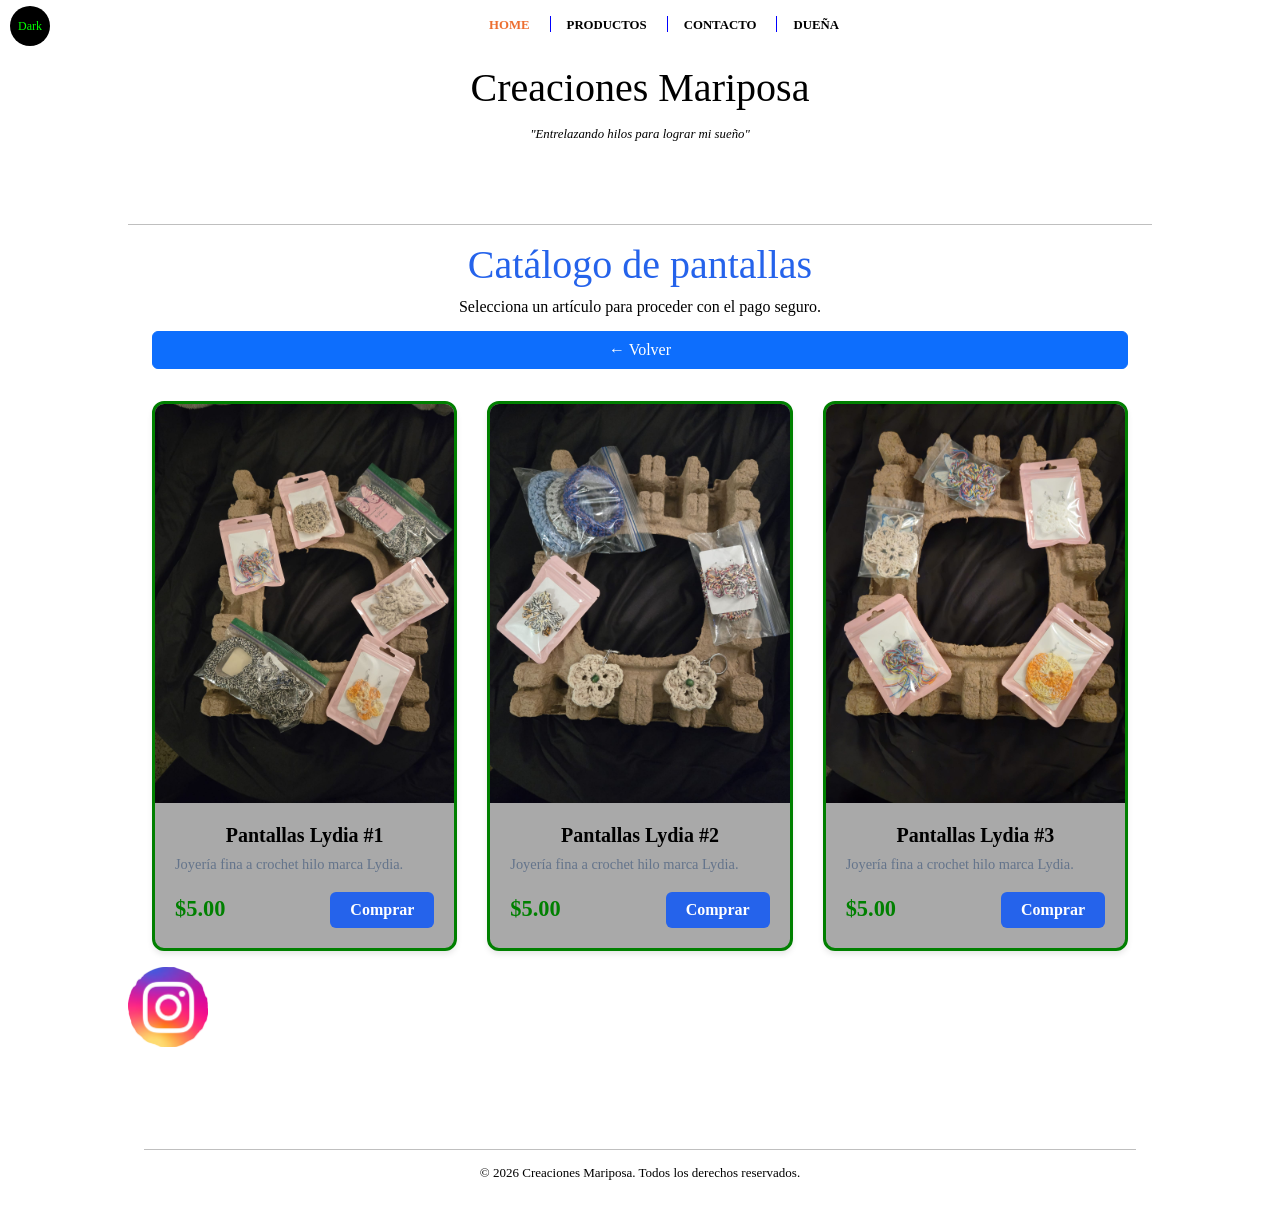
<file: pantallas.html>
<!--Creado por Wilberto Joel Luna Alvarado/Gh0st9905-->
<!DOCTYPE html>
<html lang="en">
<head>
    <title>Creaciones Mariposa</title>
    <meta charset="UTF-8">
    <meta name="viewport" content="width=device-width, initial-scale=1">
    <link href="https://cdn.jsdelivr.net/npm/bootstrap@5.3.8/dist/css/bootstrap.min.css" rel="stylesheet">
    <script src="https://cdn.jsdelivr.net/npm/bootstrap@5.3.8/dist/js/bootstrap.bundle.min.js"></script>
    <link rel="stylesheet" type="text/css" href="./css/estilo.css">
    <link rel="stylesheet" type="text/css" href="./css/screen.css">
</head>

<!-- Barra de Navegación -->
<header class="header">
    <nav>
        <ul class="header-nav">
            <li><a href="index.html">Home</a></li>
            <li><a href="productos.html">Productos</a></li>
            <li><a href="contacto.html">Contacto</a></li>
            <li><a href="info.html">Due&ntilde;a</a></li>
        </ul>
        <button class="btn2">Dark</button>
    </nav>
</header>
<body class="light-theme">
    <main class="seccion contenedor"><br>
        <article class="container-fluid p-5">
            <h1>Creaciones Mariposa</h1>
            <p class="p">"Entrelazando hilos para lograr mi sue&ntilde;o"</p>
        </article>
        <br>
        <hr>

        <div class="container">
            <div id="main-header">
                <h1 class="header2">Catálogo de pantallas</h1>
                <p class="center">Selecciona un artículo para proceder con el pago seguro.</p>
                <a href="productos.html" class="btn btn-primary">← Volver</a>
            </div><br><br>
            
        <!-- VISTA 1: CATÁLOGO DE ARTÍCULOS -->
            <article id="catalog-view" class="catalog">
                <!-- Artículo 1 -->
                <div class="product-card2">
                    <div>
                        <img class="img-fluid" src="images/IMG-20260731-WA0000.jpg" alt="pantallas1">
                    </div>
                    <div class="product-info2">
                        <h2 class="product-title">Pantallas Lydia #1</h2>
                        <p class="product-desc">Joyería fina a crochet hilo marca Lydia.</p>
                        <div class="product-footer">
                            <span class="product-price">$5.00</span>
                            <button class="btn3 btn-buy" data-id="1" data-title="Pantallas Lydia #1" data-price="5.00">Comprar</button>
                        </div>
                    </div>
                </div>

                <!-- Artículo 2 -->
                <div class="product-card2">
                    <div>
                        <img class="img-fluid" src="images/IMG-20260731-WA0001.jpg" alt="pantallas2">
                    </div>
                    <div class="product-info2">
                        <h2 class="product-title">Pantallas Lydia #2</h2>
                        <p class="product-desc">Joyería fina a crochet hilo marca Lydia.</p>
                        <div class="product-footer">
                            <span class="product-price">$5.00</span>
                            <button class="btn3 btn-buy" data-id="2" data-title="Pantallas Lydia #2" data-price="5.00">Comprar</button>
                        </div>
                    </div>
                </div>

                <!-- Artículo 3 -->
                <div class="product-card2">
                    <div>
                        <img class="img-fluid" src="images/IMG-20260731-WA0004.jpg" alt="pantallas3">
                    </div>
                    <div class="product-info2">
                        <h2 class="product-title">Pantallas Lydia #3</h2>
                        <p class="product-desc">Joyería fina a crochet hilo marca Lydia.</p>
                        <div class="product-footer">
                            <span class="product-price">$5.00</span>
                            <button class="btn3 btn-buy" data-id="3" data-title="Pantallas Lydia #3" data-price="5.00">Comprar</button>
                        </div>
                    </div>
                </div>
            </article>

            <!-- VISTA 2: FORMULARIO DE PAGO -->
            <section id="checkout-view" class="checkout-view">
                <div class="checkout-header">
                    <button id="btn-back" class="btn-back">← Volver a la tienda</button>
                    <h2>Formulario de Pago</h2>
                </div>

                <div class="summary-box">
                    <p><strong>Artículo:</strong> <span id="summary-title">-</span></p>
                    <p><strong>Total a pagar:</strong> <span id="summary-price">-</span></p>
                </div>

                <form id="payment-form" novalidate>
                    <!-- Nombre del Titular -->
                    <div class="form-group">
                        <label for="cardholder-name">Nombre en la Tarjeta</label>
                        <input type="text" id="cardholder-name" placeholder="Juan Pérez" required>
                        <span class="feedback" id="name-feedback"></span>
                    </div>

                    <!-- Número de Tarjeta -->
                    <div class="form-group">
                        <label for="card-number">Número de Tarjeta</label>
                        <input type="text" id="card-number" placeholder="4152 4356 7890 1234" maxlength="19" required>
                        <span class="feedback" id="card-feedback"></span>
                    </div>

                    <div class="row2">
                        <!-- Fecha de Vencimiento -->
                        <div class="form-group">
                            <label for="card-expiry">Vencimiento (MM/AA)</label>
                            <input type="text" id="card-expiry" placeholder="12/28" maxlength="5" required>
                            <span class="feedback" id="expiry-feedback"></span>
                        </div>

                        <!-- CVC -->
                        <div class="form-group">
                            <label for="card-cvc">CVC</label>
                            <input type="text" id="card-cvc" placeholder="123" maxlength="4" required>
                            <span class="feedback" id="cvc-feedback"></span>
                        </div>
                    </div>

                    <button type="submit" id="btn-submit" class="btn3 btn-submit">Confirmar Pago Seguro</button>
                </form>

                <!-- Pantalla de Éxito dentro de la interfaz -->
                <div id="success-screen" class="success-screen">
                    <div class="success-icon">✓</div>
                    <h3>¡Pago Procesado con Éxito!</h3>
                    <p>Gracias por tu compra. Se ha enviado un recibo a tu correo simulado.</p>
                    <br>
                    <button id="btn-success-close" class="btn3">Volver al catálogo</button>
                </div>
            </section>
        </div>
        <br>

        <aside> <!--Imagen de instagram con enlace anclado-->
            <a href="https://www.instagram.com/crea.cionesmariposa/" target="_blank">
                <img src="./images/instagram.png" width="80" height="80">
            </a>
        </aside>
        
        <footer class="p-3 pie">
            <hr>
            <article class="container">
                <section class="row">
                    <div class="col">
                        <p>© 2026 Creaciones Mariposa. Todos los derechos reservados.</p> <!--Trademark-->
                    </div>
                </section>
            </article>
        </footer>   
    </main>
    <script src="./js/form_pago.js"></script>
    <script src="./js/light_dark.js"></script>
    <noscript>You need to enable JavaScript to view the full site.</noscript>   
</body>
</html>
</file>
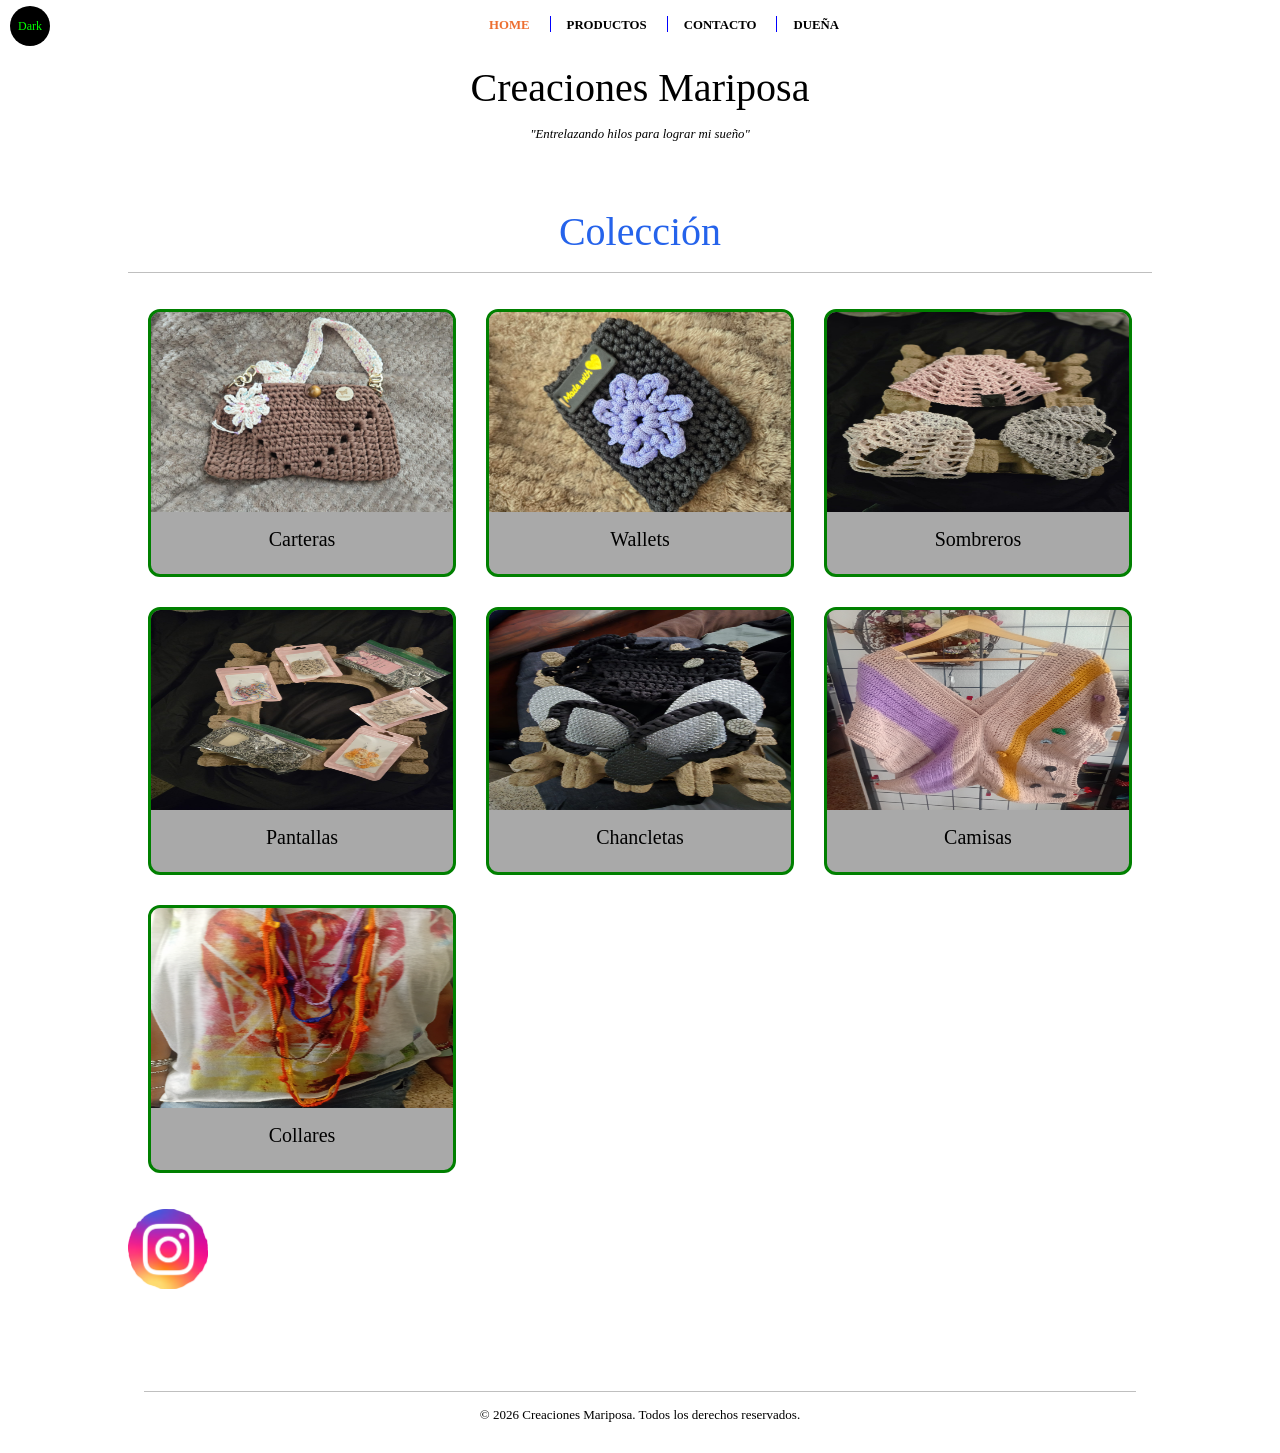
<file: productos.html>
<!--Creado por Wilberto Joel Luna Alvarado/Gh0st9905-->
<!DOCTYPE html>
<html lang="en">
<head>
    <title>Creaciones Mariposa</title>
    <meta charset="UTF-8">
    <meta name="viewport" content="width=device-width, initial-scale=1">
    <link href="https://cdn.jsdelivr.net/npm/bootstrap@5.3.8/dist/css/bootstrap.min.css" rel="stylesheet">
    <script src="https://cdn.jsdelivr.net/npm/bootstrap@5.3.8/dist/js/bootstrap.bundle.min.js"></script>
    <link rel="stylesheet" type="text/css" href="./css/estilo.css">
    <link rel="stylesheet" type="text/css" href="./css/screen.css">
</head>

<!-- Barra de Navegación -->
<header class="header">
    <nav>
        <ul class="header-nav">
            <li><a href="index.html">Home</a></li>
            <li><a href="productos.html">Productos</a></li>
            <li><a href="contacto.html">Contacto</a></li>
            <li><a href="info.html">Due&ntilde;a</a></li>
        </ul>
        <button class="btn2">Dark</button>
    </nav>
</header>
<body class="light-theme">
    <main class="seccion contenedor"><br>
        <article class="container-fluid p-5">
            <h1>Creaciones Mariposa</h1>
            <p class="p">"Entrelazando hilos para lograr mi sue&ntilde;o"</p>
        </article>
        <br>
        <h1 class="header2">Colecci&oacute;n</h1>
        <hr>

        <!--Contenedor de tarjetas de productos-->
        <article class="products-grid">
        <!-- Tarjeta de Producto 1 -->
            <section class="product-card">
                <div class="centrar-texto">
                    <img class="product-image2 img-fluid" src="images/IMG-20260314-WA0048.jpg" alt="Carteras">
                </div>
                <div class="product-info">
                    <h2>Carteras</h2>
                    <!-- Detalles inicialmente ocultos -->
                    <div class="product-details">
                        <p class="small"><strong>Acceso a catálogo:</strong></p>
                        <a href="carteras.html" class="btn btn-primary">Ver catálogo</a>
                    </div>
                </div>
            </section>

            <!-- Tarjeta de Producto 2 -->
            <section class="product-card">
                <div class="centrar-texto">
                    <img class="product-image2 img-fluid" src="images/IMG-20260314-WA0017.jpg" alt="Wallets">
                </div>
                <div class="product-info">
                    <h2>Wallets</h2>
                    <!-- Detalles inicialmente ocultos -->
                    <div class="product-details">
                        <p><strong>Acceso a catálogo:</strong></p>
                        <a href="wallets.html" class="btn btn-primary">Ver catálogo</a>
                    </div>
                </div>
            </section>

            <!-- Tarjeta de Producto 3 -->
            <section class="product-card">
                <div class="centrar-texto">
                    <img class="product-image2 img-fluid" src="images/IMG-20260731-WA0011.jpg" alt="Sombreros">
                </div>
                <div class="product-info">
                    <h2>Sombreros</h2>   
                    <!-- Detalles inicialmente ocultos -->   
                    <div class="product-details">
                        <p><strong>Acceso a catálogo:</strong></p>
                        <a href="sombreros.html" class="btn btn-primary">Ver catálogo</a>
                    </div>
                </div>
            </section>

            <!-- Tarjeta de Producto 4 -->
            <section class="product-card">
                <div class="centrar-texto">
                    <img class="product-image2 img-fluid" src="images/IMG-20260731-WA0000.jpg" alt="Pantallas">
                </div>
                <div class="product-info">
                    <h2>Pantallas</h2>
                    <!-- Detalles inicialmente ocultos -->
                    <div class="product-details">
                        <p><strong>Acceso a catálogo:</strong></p>
                        <a href="pantallas.html" class="btn btn-primary">Ver catálogo</a>
                    </div>
                </div>
            </section>

            <!-- Tarjeta de Producto 5 -->
            <section class="product-card">
                <div class="centrar-texto">
                     <img class="product-image2 img-fluid" src="images/IMG-20260419-WA0000.jpg" alt="Chancletas">
                </div>
                <div class="product-info">
                    <h2>Chancletas</h2>
                    <!-- Detalles inicialmente ocultos -->
                    <div class="product-details">
                        <p><strong>Acceso a catálogo:</strong></p>
                        <a href="chancletas.html" class="btn btn-primary">Ver catálogo</a>
                    </div>
                </div>
            </section>

            <!-- Tarjeta de Producto 6 -->
            <section class="product-card">
                <div class="centrar-texto">
                     <img class="product-image2 img-fluid" src="images/20261004_085653.jpg" alt="Camisas">
                </div>
                <div class="product-info">
                    <h2>Camisas</h2>
                    <!-- Detalles inicialmente ocultos -->
                    <div class="product-details">
                        <p><strong>Acceso a catálogo:</strong></p>
                        <a href="camisas.html" class="btn btn-primary">Ver catálogo</a>
                    </div>
                </div>
            </section>
        
            <!-- Tarjeta de Producto 7 -->
            <section class="product-card">
                <div class="centrar-texto">
                    <img class="product-image2 img-fluid" src="images/20260919_094940.jpg" alt="Collares">
                </div>
                <div class="product-info">
                    <h2>Collares</h2>
                    <!-- Detalles inicialmente ocultos -->
                    <div class="product-details">
                        <p><strong>Acceso a catálogo:</strong></p>
                        <a href="collares.html" class="btn btn-primary">Ver catálogo</a>
                    </div>
                </div>
            </section>
        </article>
        <br>

        <aside> <!--Imagen de instagram con enlace anclado-->
            <a href="https://www.instagram.com/crea.cionesmariposa/" target="_blank">
                <img src="./images/instagram.png" width="80" height="80">
            </a>
        </aside>
        
        <footer class="p-3 pie">
            <hr>
            <article class="container">
                <div class="row">
                    <div class="col">
                        <p>© 2026 Creaciones Mariposa. Todos los derechos reservados.</p> <!--Trademark-->
                    </div>
                </div>
            </article>
        </footer>   
    </main>
    <script src="./js/cards.js"></script>
    <script src="./js/light_dark.js"></script>
    <noscript>You need to enable JavaScript to view the full site.</noscript>
</body>
</html>
</file>
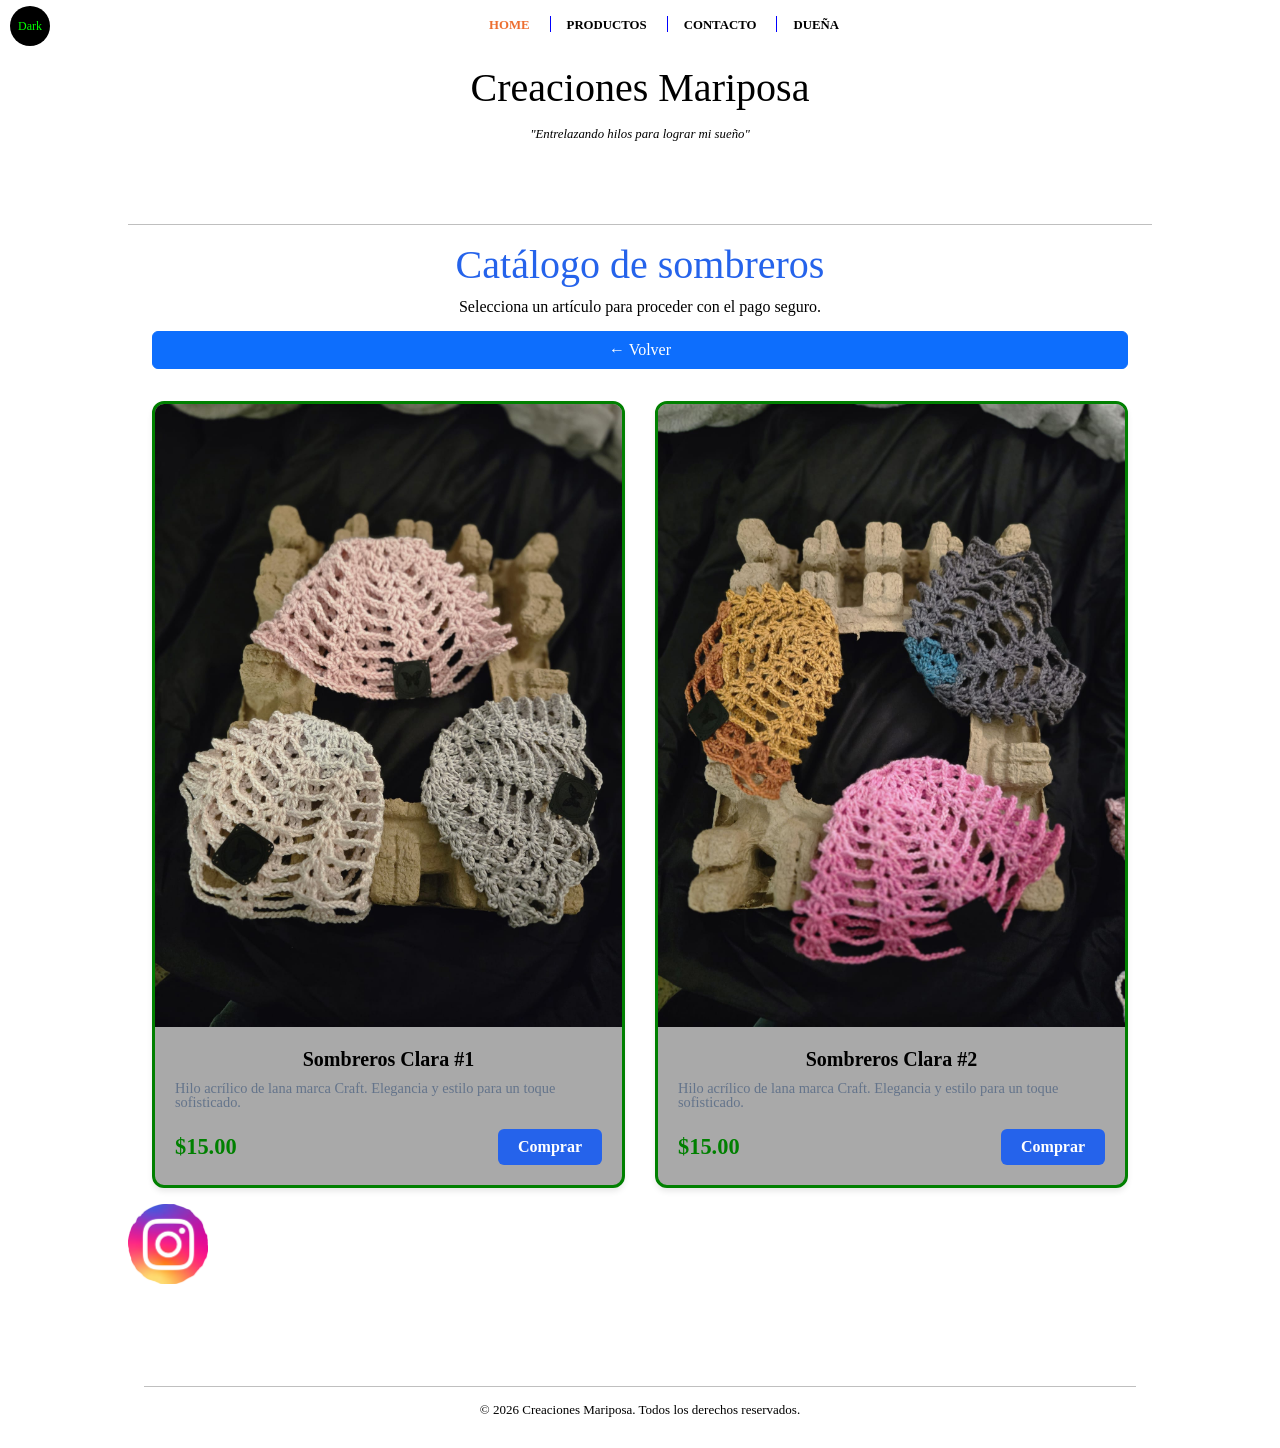
<file: sombreros.html>
<!--Creado por Wilberto Joel Luna Alvarado/Gh0st9905-->
<!DOCTYPE html>
<html lang="en">
<head>
    <title>Creaciones Mariposa</title>
    <meta charset="UTF-8">
    <meta name="viewport" content="width=device-width, initial-scale=1">
    <link href="https://cdn.jsdelivr.net/npm/bootstrap@5.3.8/dist/css/bootstrap.min.css" rel="stylesheet">
    <script src="https://cdn.jsdelivr.net/npm/bootstrap@5.3.8/dist/js/bootstrap.bundle.min.js"></script>
    <link rel="stylesheet" type="text/css" href="./css/estilo.css">
    <link rel="stylesheet" type="text/css" href="./css/screen.css">
</head>

<!-- Barra de Navegación -->
<header class="header">
    <nav>
        <ul class="header-nav">
            <li><a href="index.html">Home</a></li>
            <li><a href="productos.html">Productos</a></li>
            <li><a href="contacto.html">Contacto</a></li>
            <li><a href="info.html">Due&ntilde;a</a></li>
        </ul>
        <button class="btn2">Dark</button>
    </nav>
</header>
<body class="light-theme">
    <main class="seccion contenedor"><br>
        <article class="container-fluid p-5">
            <h1>Creaciones Mariposa</h1>
            <p class="p">"Entrelazando hilos para lograr mi sue&ntilde;o"</p>
        </article>
        <br>
        <hr>

        <div class="container">
            <div id="main-header">
                <h1 class="header2">Catálogo de sombreros</h1>
                <p class="center">Selecciona un artículo para proceder con el pago seguro.</p>
                <a href="productos.html" class="btn btn-primary">← Volver</a>
            </div><br><br>
            
        <!-- VISTA 1: CATÁLOGO DE ARTÍCULOS -->
            <article id="catalog-view" class="catalog">
                <!-- Artículo 1 -->
                <div class="product-card2">
                    <div>
                        <img class="img-fluid" src="images/IMG-20260731-WA0011.jpg" alt="sombrero1">
                    </div>
                    <div class="product-info2">
                        <h2 class="product-title">Sombreros Clara #1</h2>
                        <p class="product-desc">Hilo acrílico de lana marca Craft. Elegancia y estilo para un toque sofisticado.</p>
                        <div class="product-footer">
                            <span class="product-price">$15.00</span>
                            <button class="btn3 btn-buy" data-id="1" data-title="Sombreros Clara #1" data-price="15.00">Comprar</button>
                        </div>
                    </div>
                </div>

                <!-- Artículo 2 -->
                <div class="product-card2">
                    <div>
                        <img class="img-fluid" src="images/IMG-20260731-WA0010.jpg" alt="sombrero2">
                    </div>
                    <div class="product-info2">
                        <h2 class="product-title">Sombreros Clara #2</h2>
                        <p class="product-desc">Hilo acrílico de lana marca Craft. Elegancia y estilo para un toque sofisticado.</p>
                        <div class="product-footer">
                            <span class="product-price">$15.00</span>
                            <button class="btn3 btn-buy" data-id="2" data-title="Sombreros Clara #2" data-price="15.00">Comprar</button>
                        </div>
                    </div>
                </div>
            </article>

            <!-- VISTA 2: FORMULARIO DE PAGO -->
            <section id="checkout-view" class="checkout-view">
                <div class="checkout-header">
                    <button id="btn-back" class="btn-back">← Volver a la tienda</button>
                    <h2>Formulario de Pago</h2>
                </div>

                <div class="summary-box">
                    <p><strong>Artículo:</strong> <span id="summary-title">-</span></p>
                    <p><strong>Total a pagar:</strong> <span id="summary-price">-</span></p>
                </div>

                <form id="payment-form" novalidate>
                    <!-- Nombre del Titular -->
                    <div class="form-group">
                        <label for="cardholder-name">Nombre en la Tarjeta</label>
                        <input type="text" id="cardholder-name" placeholder="Juan Pérez" required>
                        <span class="feedback" id="name-feedback"></span>
                    </div>

                    <!-- Número de Tarjeta -->
                    <div class="form-group">
                        <label for="card-number">Número de Tarjeta</label>
                        <input type="text" id="card-number" placeholder="4152 4356 7890 1234" maxlength="19" required>
                        <span class="feedback" id="card-feedback"></span>
                    </div>

                    <div class="row2">
                        <!-- Fecha de Vencimiento -->
                        <div class="form-group">
                            <label for="card-expiry">Vencimiento (MM/AA)</label>
                            <input type="text" id="card-expiry" placeholder="12/28" maxlength="5" required>
                            <span class="feedback" id="expiry-feedback"></span>
                        </div>

                        <!-- CVC -->
                        <div class="form-group">
                            <label for="card-cvc">CVC</label>
                            <input type="text" id="card-cvc" placeholder="123" maxlength="4" required>
                            <span class="feedback" id="cvc-feedback"></span>
                        </div>
                    </div>

                    <button type="submit" id="btn-submit" class="btn3 btn-submit">Confirmar Pago Seguro</button>
                </form>

                <!-- Pantalla de Éxito dentro de la interfaz -->
                <div id="success-screen" class="success-screen">
                    <div class="success-icon">✓</div>
                    <h3>¡Pago Procesado con Éxito!</h3>
                    <p>Gracias por tu compra. Se ha enviado un recibo a tu correo simulado.</p>
                    <br>
                    <button id="btn-success-close" class="btn3">Volver al catálogo</button>
                </div>
            </section>
        </div>
        <br>

        <aside> <!--Imagen de instagram con enlace anclado-->
            <a href="https://www.instagram.com/crea.cionesmariposa/" target="_blank">
                <img src="./images/instagram.png" width="80" height="80">
            </a>
        </aside>
        
        <footer class="p-3 pie">
            <hr>
            <article class="container">
                <section class="row">
                    <div class="col">
                        <p>© 2026 Creaciones Mariposa. Todos los derechos reservados.</p> <!--Trademark-->
                    </div>
                </section>
            </article>
        </footer>   
    </main>
    <script src="./js/form_pago.js"></script>
    <script src="./js/light_dark.js"></script>
    <noscript>You need to enable JavaScript to view the full site.</noscript>   
</body>
</html>
</file>
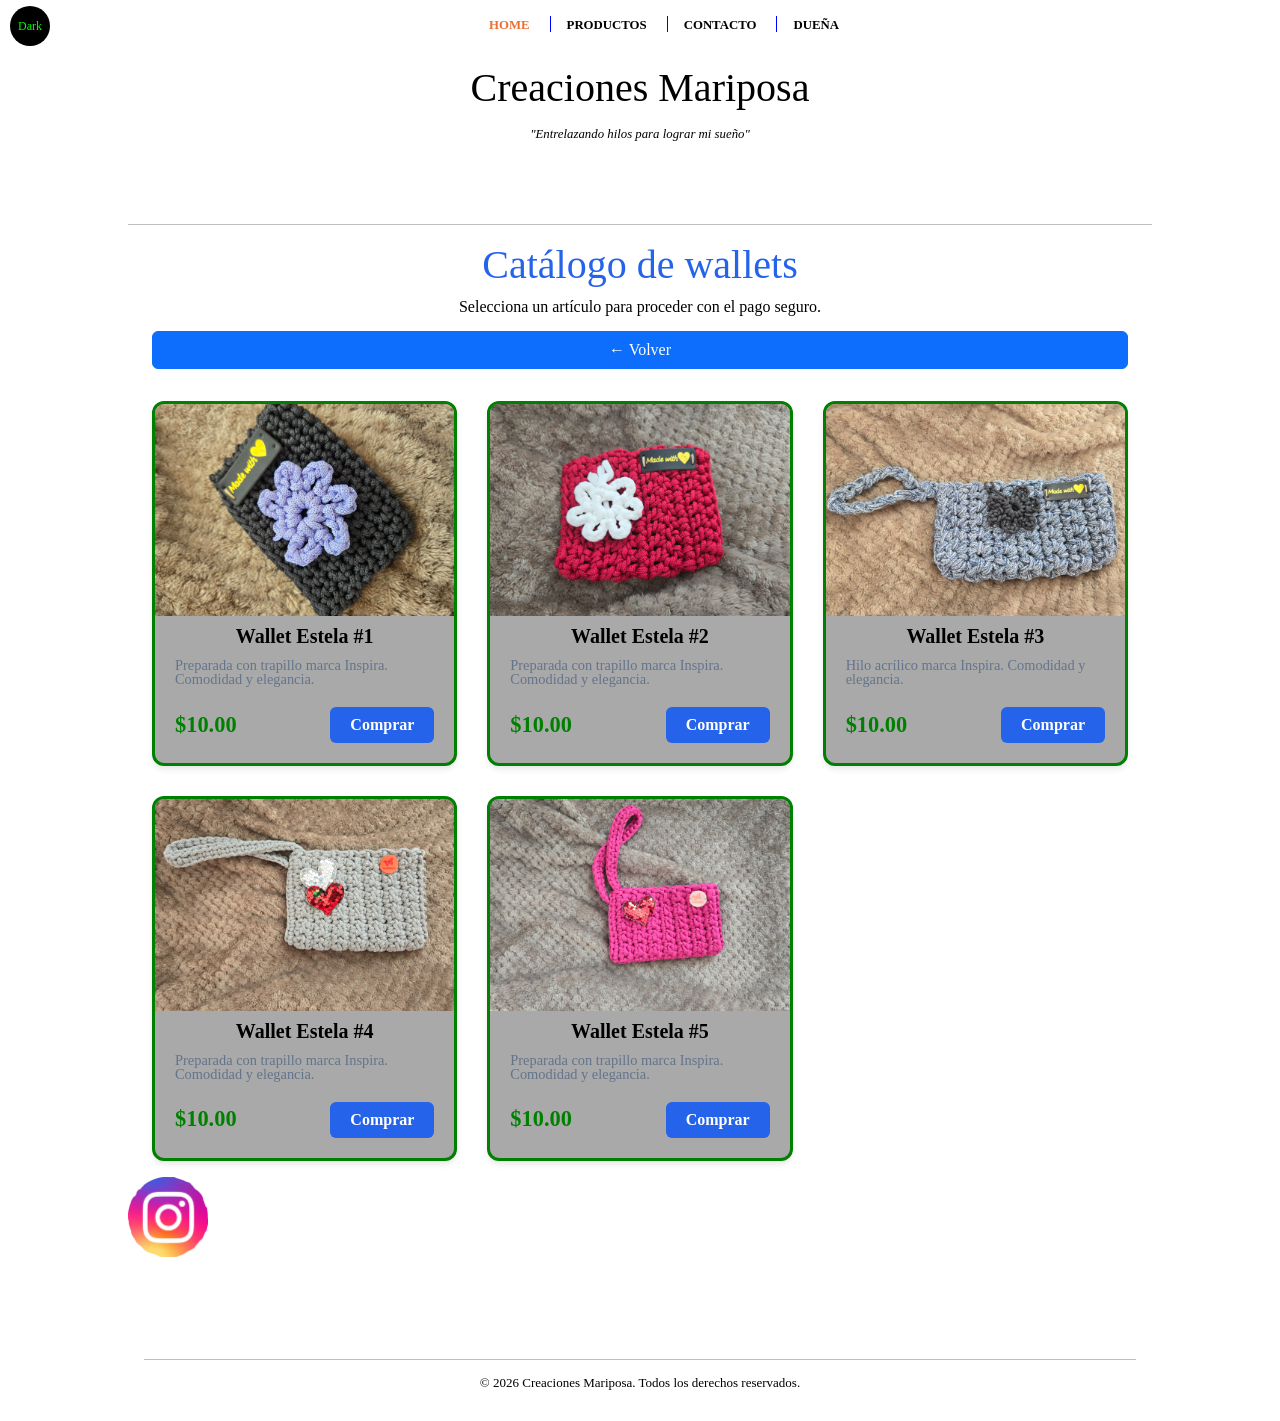
<file: wallets.html>
<!--Creado por Wilberto Joel Luna Alvarado/Gh0st9905-->
<!DOCTYPE html>
<html lang="en">
<head>
    <title>Creaciones Mariposa</title>
    <meta charset="UTF-8">
    <meta name="viewport" content="width=device-width, initial-scale=1">
    <link href="https://cdn.jsdelivr.net/npm/bootstrap@5.3.8/dist/css/bootstrap.min.css" rel="stylesheet">
    <script src="https://cdn.jsdelivr.net/npm/bootstrap@5.3.8/dist/js/bootstrap.bundle.min.js"></script>
    <link rel="stylesheet" type="text/css" href="./css/estilo.css">
    <link rel="stylesheet" type="text/css" href="./css/screen.css">
</head>

<!-- Barra de Navegación -->
<header class="header">
    <nav>
        <ul class="header-nav">
            <li><a href="index.html">Home</a></li>
            <li><a href="productos.html">Productos</a></li>
            <li><a href="contacto.html">Contacto</a></li>
            <li><a href="info.html">Due&ntilde;a</a></li>
        </ul>
        <button class="btn2">Dark</button>
    </nav>
</header>
<body class="light-theme">
    <main class="seccion contenedor"><br>
        <article class="container-fluid p-5">
            <h1>Creaciones Mariposa</h1>
            <p class="p">"Entrelazando hilos para lograr mi sue&ntilde;o"</p>
        </article>
        <br>
        <hr>

        <div class="container">
            <div id="main-header">
                <h1 class="header2">Catálogo de wallets</h1>
                <p class="center">Selecciona un artículo para proceder con el pago seguro.</p>
                <a href="productos.html" class="btn btn-primary">← Volver</a>
            </div><br><br>

        <!-- VISTA 1: CATÁLOGO DE ARTÍCULOS -->
            <article id="catalog-view" class="catalog">
                <!-- Artículo 1 -->
                <div class="product-card2">
                    <div class="product-image2 img-fluid">
                        <img class="img-fluid" src="images/IMG-20260314-WA0017.jpg" alt="wallet1">
                    </div>
                    <div class="product-info2">
                        <h2 class="product-title">Wallet Estela #1</h2>
                        <p class="product-desc">Preparada con trapillo marca Inspira. Comodidad y elegancia.</p>
                        <div class="product-footer">
                            <span class="product-price">$10.00</span>
                            <button class="btn3 btn-buy" data-id="1" data-title="Wallet Estela #1" data-price="10.00">Comprar</button>
                        </div>
                    </div>
                </div>

                <!-- Artículo 2 -->
                <div class="product-card2">
                    <div class="product-image2">
                        <img class="img-fluid" src="images/IMG-20260314-WA0025.jpg" alt="wallet2">
                    </div>
                    <div class="product-info2">
                        <h2 class="product-title">Wallet Estela #2</h2>
                        <p class="product-desc">Preparada con trapillo marca Inspira. Comodidad y elegancia.</p>
                        <div class="product-footer">
                            <span class="product-price">$10.00</span>
                            <button class="btn3 btn-buy" data-id="2" data-title="Wallet Estela #2" data-price="10.00">Comprar</button>
                        </div>
                    </div>
                </div>

                <!-- Artículo 3 -->
                <div class="product-card2">
                    <div class="product-image2">
                        <img class="img-fluid" src="images/IMG-20260314-WA0012.jpg" alt="wallet3">
                    </div>
                    <div class="product-info2">
                        <h2 class="product-title">Wallet Estela #3</h2>
                        <p class="product-desc">Hilo acrílico marca Inspira. Comodidad y elegancia.</p>
                        <div class="product-footer">
                            <span class="product-price">$10.00</span>
                            <button class="btn3 btn-buy" data-id="3" data-title="Wallet Estela #3" data-price="10.00">Comprar</button>
                        </div>
                    </div>
                </div>

                <!-- Artículo 4 -->
                <div class="product-card2">
                    <div class="product-image2">
                        <img class="img-fluid" src="images/IMG-20260314-WA0047.jpg" alt="wallet4">
                    </div>
                    <div class="product-info2">
                        <h2 class="product-title">Wallet Estela #4</h2>
                        <p class="product-desc">Preparada con trapillo marca Inspira. Comodidad y elegancia.</p>
                        <div class="product-footer">
                            <span class="product-price">$10.00</span>
                            <button class="btn3 btn-buy" data-id="4" data-title="Wallet Estela #4" data-price="10.00">Comprar</button>
                        </div>
                    </div>
                </div>

                <!-- Artículo 5 -->
                <div class="product-card2">
                    <div class="product-image2">
                        <img class="img-fluid" src="images/IMG-20260314-WA0045.jpg" alt="wallet5">
                    </div>
                    <div class="product-info2">
                        <h2 class="product-title">Wallet Estela #5</h2>
                        <p class="product-desc">Preparada con trapillo marca Inspira. Comodidad y elegancia.</p>
                        <div class="product-footer">
                            <span class="product-price">$10.00</span>
                            <button class="btn3 btn-buy" data-id="5" data-title="Wallet Estela #5" data-price="10.00">Comprar</button>
                        </div>
                    </div>
                </div>
            </article>

            <!-- VISTA 2: FORMULARIO DE PAGO -->
            <section id="checkout-view" class="checkout-view">
                <div class="checkout-header">
                    <button id="btn-back" class="btn-back">← Volver a la tienda</button>
                    <h2>Formulario de Pago</h2>
                </div>

                <div class="summary-box">
                    <p><strong>Artículo:</strong> <span id="summary-title">-</span></p>
                    <p><strong>Total a pagar:</strong> <span id="summary-price">-</span></p>
                </div>

                <form id="payment-form" novalidate>
                    <!-- Nombre del Titular -->
                    <div class="form-group">
                        <label for="cardholder-name">Nombre en la Tarjeta</label>
                        <input type="text" id="cardholder-name" placeholder="Juan Pérez" required>
                        <span class="feedback" id="name-feedback"></span>
                    </div>

                    <!-- Número de Tarjeta -->
                    <div class="form-group">
                        <label for="card-number">Número de Tarjeta</label>
                        <input type="text" id="card-number" placeholder="4152 4356 7890 1234" maxlength="19" required>
                        <span class="feedback" id="card-feedback"></span>
                    </div>

                    <div class="row2">
                        <!-- Fecha de Vencimiento -->
                        <div class="form-group">
                            <label for="card-expiry">Vencimiento (MM/AA)</label>
                            <input type="text" id="card-expiry" placeholder="12/28" maxlength="5" required>
                            <span class="feedback" id="expiry-feedback"></span>
                        </div>

                        <!-- CVC -->
                        <div class="form-group">
                            <label for="card-cvc">CVC</label>
                            <input type="text" id="card-cvc" placeholder="123" maxlength="4" required>
                            <span class="feedback" id="cvc-feedback"></span>
                        </div>
                    </div>

                    <button type="submit" id="btn-submit" class="btn3 btn-submit">Confirmar Pago Seguro</button>
                </form>

                <!-- Pantalla de Éxito dentro de la interfaz -->
                <div id="success-screen" class="success-screen">
                    <div class="success-icon">✓</div>
                    <h3>¡Pago Procesado con Éxito!</h3>
                    <p>Gracias por tu compra. Se ha enviado un recibo a tu correo simulado.</p>
                    <br>
                    <button id="btn-success-close" class="btn3">Volver al catálogo</button>
                </div>
            </section>
        </div>
        <br>
        
        <aside>
            <a href="https://www.instagram.com/crea.cionesmariposa/" target="_blank">
                <img src="./images/instagram.png" width="80" height="80">
            </a>
        </aside>
        
        <footer class="p-3 pie">
            <hr>
            <article class="container">
                <section class="row">
                    <div class="col">
                        <p>© 2026 Creaciones Mariposa. Todos los derechos reservados.</p> <!--Trademark-->
                    </div>
                </section>
            </article>
        </footer>   
    </main>
    <script src="./js/form_pago.js"></script>
    <script src="./js/light_dark.js"></script>
    <noscript>You need to enable JavaScript to view the full site.</noscript>   
</body>
</html>
</file>
<file: css/estilo.css>
/* HTML5 display-role reset for older browsers */
article, aside, details, figcaption, figure,
footer, header, hgroup, menu, nav, section {
  display: block;
}
body {
  line-height: 1;
}
blockquote, q {
  quotes: none;
}
blockquote:before, blockquote:after,
q:before, q:after {
  content: '';
  content: none;
}
table {
  border-collapse: collapse;
  border-spacing: 0;
}
strong, b {
  font-weight: bold;
}
em, i {
  font-style: italic;
}
a img {
  border: none;
}
/* END RESET */

:root {
  --white: #FFFFFF;
  --green: #00FF00;
  --black: #000000;

  --primary: #2563eb;
  --primary-hover: #1d4ed8;
  --success: #16a34a;
  --error: #dc2626;
  --background: #f8fafc;
  --card-bg: darkgray;
  --text: green;
  --text-light: #64748b;
}


body {
  background: var(--bg);
  color: var(--fontColor);
  font-family: cursive;
}

.seccion {
  margin-top: 2rem;
  margin-bottom: 2rem;
}

.contenedor {
  width: 95%;
  max-width: 120rem;
  margin: 0 auto;
}



h1, h2, h3, h4 {
  text-align: center;
}

.p {
  font-size: 0.8em;
  font-style: italic;
  margin: 1em auto 0;
  max-width: 70%;
  text-align: center;
  line-height: 1.5;
}

a:hover {color: #00FF00;}

.center {text-align: center;}



/* HEADER STYLES */
.header {
  background: var(--bg);
  
  position: fixed; /* Mantiene el encabezado fijo y sigue al usuario al bajar la pantalla */
  width: 100%;
}
.header-nav {
  text-align: center;
  z-index: 50;
} 
.header-nav > li {
  display: inline-block;
  margin-top: 1rem;
  margin-left: 1em;
}

.header-nav > li ~ li { /* Añade un borde azul */
  border-left: 1px solid blue;
  padding-left: 1em;
}

.header-nav a {
  color: var(--fontColor);
  font-size: 0.8rem;
  font-weight: bold;
  text-decoration: none;
  text-transform: uppercase;
}

/*Diseño Responsivo*/
.header-nav a:hover,
.header-nav a:active { /*Cuando se coloca el ratón encima los otros enlaces de navegación, cambia de color*/
  color: green;
}
.header-logo:hover,
.header-logo:active {
  opacity: 0.5;
}

.header-nav > li:first-child a { /*El enlace de HOME aparece de forma perpetua con el color anaranjado*/
  color: #ed6e2f;
}
.header-nav > li:first-child a:hover { /*El enlace de HOME cambia a color verde cuando se coloca encima el ratón*/
  color: #00FF00;
}
/* END HEADER STYLES */


/*Diseño Responsivo*/
/* Light and Dark themes*/
.light-theme {
  --bg: var(--white);
  --fontColor: var(--black);
  --btnBg: var(--black);
  --btnFontColor: var(--green);
}

.dark-theme {
  --bg: var(--black);
  --fontColor: var(--white);
  --btnBg: var(--green);
  --btnFontColor: var(--black);
}

.btn2 {
  color: var(--btnFontColor);
  background-color: var(--btnBg);
}

.btn2 {
  position: fixed;
  top: 6px;
  left: 10px;
  height: 40px;
  width: 40px;
  border-radius: 50%;
  border: none;
  color: var(--btnFontColor);
  background-color: var(--btnBg);
  font-size: 12px;
}
/* END Light and Dark themes*/


/* FOOTER STYLES */
.pie {
  font-size: small; 
  text-align: center;
  clear: both;
  margin-top: 70px;
  padding: 7vh 0;
}
/* END FOOTER STYLES */


/* CARRUSEL *//*Diseño Responsivo*/

/* Contenedor principal que oculta el desborde */
.carousel-container {
  position: relative;
  max-width: 550px;
  margin: 0 auto;
  overflow: hidden;
  border-radius: 8px;
  box-shadow: 0 4px 10px rgba(0, 0, 0, 0.15);
}

/* Tira interna que contiene todas las imágenes alineadas */
.carousel-track {
  display: flex;
  transition: transform 0.5s ease-in-out;
  width: 100%;
}

/* Asegura que cada imagen ocupe exactamente el ancho del contenedor */
.carousel-slide {
  width: 100%;
  flex-shrink: 0;
  object-fit: cover;
}

/* Botones de navegación con estilos genéricos */
.carousel-btn {
  position: absolute;
  top: 50%;
  transform: translateY(-50%);
  background-color: rgba(0, 0, 0, 0.5);
  color: white;
  border: none;
  padding: 12px 16px;
  cursor: pointer;
  font-size: 18px;
  border-radius: 50%;
  transition: background 0.3s;
}

.carousel-btn:hover {
  background-color: rgba(0, 0, 0, 0.8);
}

.prev-btn { left: 15px; }
.next-btn { right: 15px; }
/* END CARRUSEL */



/* CARTAS DE INICIO DE PRODUCTOS */

/*Diseño Responsivo*/
.products-grid {
  display: grid;
  gap: 30px;
  padding: 20px;
  
  grid-template-columns: repeat(auto-fit, minmax(280px, 1fr));
}

/* Estado base de la tarjeta */
.product-card {
  background: var(--card-bg);
  border: 3px solid green;
  border-radius: 12px;
  overflow: hidden;
  width: 100%;
  transition: transform 0.3s ease, box-shadow 0.3s ease; /* Transición suave */
  cursor: pointer;
  display: flex;
  flex-direction: column;
}

/* --- EFECTO RESALTADO (HOVER) --- */
.product-card:hover {
  transform: translateY(-5px); /* Eleva la tarjeta ligeramente */
  box-shadow: 0 10px 20px rgba(0, 0, 0, 0.15); /* Añade una sombra difuminada */
  border-color: #007bff; /* Cambia el color del borde opcionalmente */
}

.product-image {
  width: 100%;
  
  object-fit: cover;
}

.product-info {
  padding: 15px;
}

.product-info > h2 {
  color: #000000;
}

/* --- DETALLES OCULTOS POR DEFECTO --- */
.product-details {
  max-height: 0;
  overflow: hidden;
  transition: max-height 0.3s ease, margin-top 0.3s ease;
  font-size: 14px;
  color: #555;
}

/* Clase que añadirá JavaScript para mostrar los detalles */
.product-card.active .product-details {
  max-height: 200px; /* Un valor lo suficientemente alto para el texto */
  margin-top: 15px;
  border-top: 1px solid #eee;
  padding-top: 10px;
}


/* END CARTAS DE PRODUCTOS */



/* CARTAS DE CADA CATEGORIA */
.container {
  max-width: 1000px;
  margin: 0 auto;
}

.header2 {
    color: var(--primary);
    margin-bottom: 10px;
}

/* Vista de Catálogo */
.catalog {
  display: grid;
  grid-template-columns: repeat(auto-fit, minmax(280px, 1fr));
  gap: 30px;
}

.product-card2 {
  background: var(--card-bg);
  border: 3px solid green;
  border-radius: 12px;
  overflow: hidden;
  box-shadow: 0 4px 6px -1px rgba(0, 0, 0, 0.1);
  transition: transform 0.2s, box-shadow 0.2s;
  display: flex;
  flex-direction: column;
}

.product-card2:hover {
  transform: translateY(-5px); /* Eleva la tarjeta ligeramente */
  box-shadow: 0 10px 20px rgba(0, 0, 0, 0.15); /* Añade una sombra difuminada */
  border-color: #007bff; /* Cambia el color del borde opcionalmente */
  
}

.product-image2 {
  width: 100%;
  height: 200px;
  
  background: #e2e8f0;
  display: flex;
  align-items: center;
  justify-content: center;
  font-size: 38px;
}

.product-info2 {
  padding: 20px;
  display: flex;
  flex-direction: column;
  flex-grow: 1;
}

.product-info2 > h2 {
  color: #000000;
}

.product-title {
  font-size: 1.25rem;
  margin-bottom: 10px;
  font-weight: 600;
}

.product-desc {
  color: var(--text-light);
  font-size: 0.9rem;
  margin-bottom: 20px;
  flex-grow: 1;
}

.product-footer {
  display: flex;
  justify-content: space-between;
  align-items: center;
}

.product-price {
  font-size: 1.4rem;
  font-weight: bold;
  color: var(--text);
}

.btn3 {
  background-color: var(--primary);
  color: white;
  border: none;
  padding: 10px 20px;
  border-radius: 6px;
  cursor: pointer;
  font-weight: 600;
  transition: background-color 0.2s;
  text-decoration: none;
  text-align: center;
}

.btn3:hover {
  background-color: var(--primary-hover);
}

/* Vista de Pago (Oculta por defecto) */
.checkout-view {
  display: none;
  max-width: 600px;
  margin: 0 auto;
  background: var(--card-bg);
  padding: 30px;
  border-radius: 12px;
  box-shadow: 0 4px 6px -1px rgba(0, 0, 0, 0.1);
  border: 1px solid var(--border);
}

.checkout-header {
  margin-bottom: 25px;
  display: flex;
  align-items: center;
  justify-content: space-between;
}

.btn-back {
  background: none;
  border: none;
  color: var(--primary);
  cursor: pointer;
  font-weight: 600;
  font-size: 1rem;
}

.summary-box {
  background-color: var(--background);
  padding: 15px;
  border-radius: 8px;
  margin-bottom: 25px;
  border-left: 4px solid var(--primary);
}

.checkout-view > * {
  color: #000000;
}

/* END CARTAS DE CADA CATEGORIA*/


/* FORMULARIO DE PAGO */
.form-group {
  margin-bottom: 20px;
  position: relative;
}

label {
  display: block;
  margin-bottom: 6px;
  font-weight: 500;
  font-size: 0.95rem;
}

input {
  width: 100%;
  padding: 12px;
  border: 1px solid var(--border);
  border-radius: 6px;
  font-size: 1rem;
  transition: border-color 0.2s, box-shadow 0.2s;
}

input:focus {
  outline: none;
  border-color: var(--primary);
  box-shadow: 0 0 0 3px rgba(37, 99, 235, 0.15);
}

.row2 {
  display: grid;
  grid-template-columns: 1fr 1fr;
  gap: 15px;
}

/* Retroalimentación en tiempo real */
.feedback {
  font-size: 0.85rem;
  margin-top: 4px;
  min-height: 18px;
  display: block;
}

.feedback.error {
  color: var(--error);
}

.feedback.success {
  color: var(--success);
}

input.invalid {
  border-color: var(--error);
  background-color: #fff1f2;
}

input.valid {
  border-color: var(--success);
  background-color: #f0fdf4;
}

.btn-submit {
  width: 100%;
  padding: 14px;
  font-size: 1.1rem;
  margin-top: 10px;
}

/* Pantalla de Éxito */
.success-screen {
  display: none;
  text-align: center;
  padding: 40px 20px;
}

.success-icon {
  font-size: 64px;
  color: var(--success);
  margin-bottom: 20px;
}
/* END FORMULARIO DE PAGO */
</file>
<file: css/screen.css>
/*Diseño Responsivo*/
/* Extra small devices (phones, 600px and down) */
@media only screen and (max-width: 600px) {
  

  .seccion {
    margin-top: 1rem;
    margin-bottom: 1rem;
  }

  .contenedor {
    width: 80%;
    max-width: 120rem;
    margin: 0 auto;
  }

  .header-nav a {
    font-size: 0.7rem;
  }

  

  .btn {
    text-align: center;
    width: 100%;
  }

  .card {
    margin-left: 2%;
  }

  .card-text {
    font-size: small;
  }
}

/* Medium devices (landscape tablets, 768px and up) */
@media only screen and (min-width: 768px) {
  

  .seccion {
    margin-top: 1rem;
    margin-bottom: 1rem;
  }

  .contenedor {
    width: 80%;
    max-width: 120rem;
    margin: 0 auto;
  }


  h2 {
    font-size: 20px;
  }

  .btn {
    text-align: center;
    width: 100%;
  }

  .card {
    margin-left: 2%;
  }


}

/* Extra large devices (large laptops and desktops, 1200px and up) */
@media only screen and (min-width: 1200px) {
  
  .card {
    margin-left: 19%;
  }
  
}
</file>
